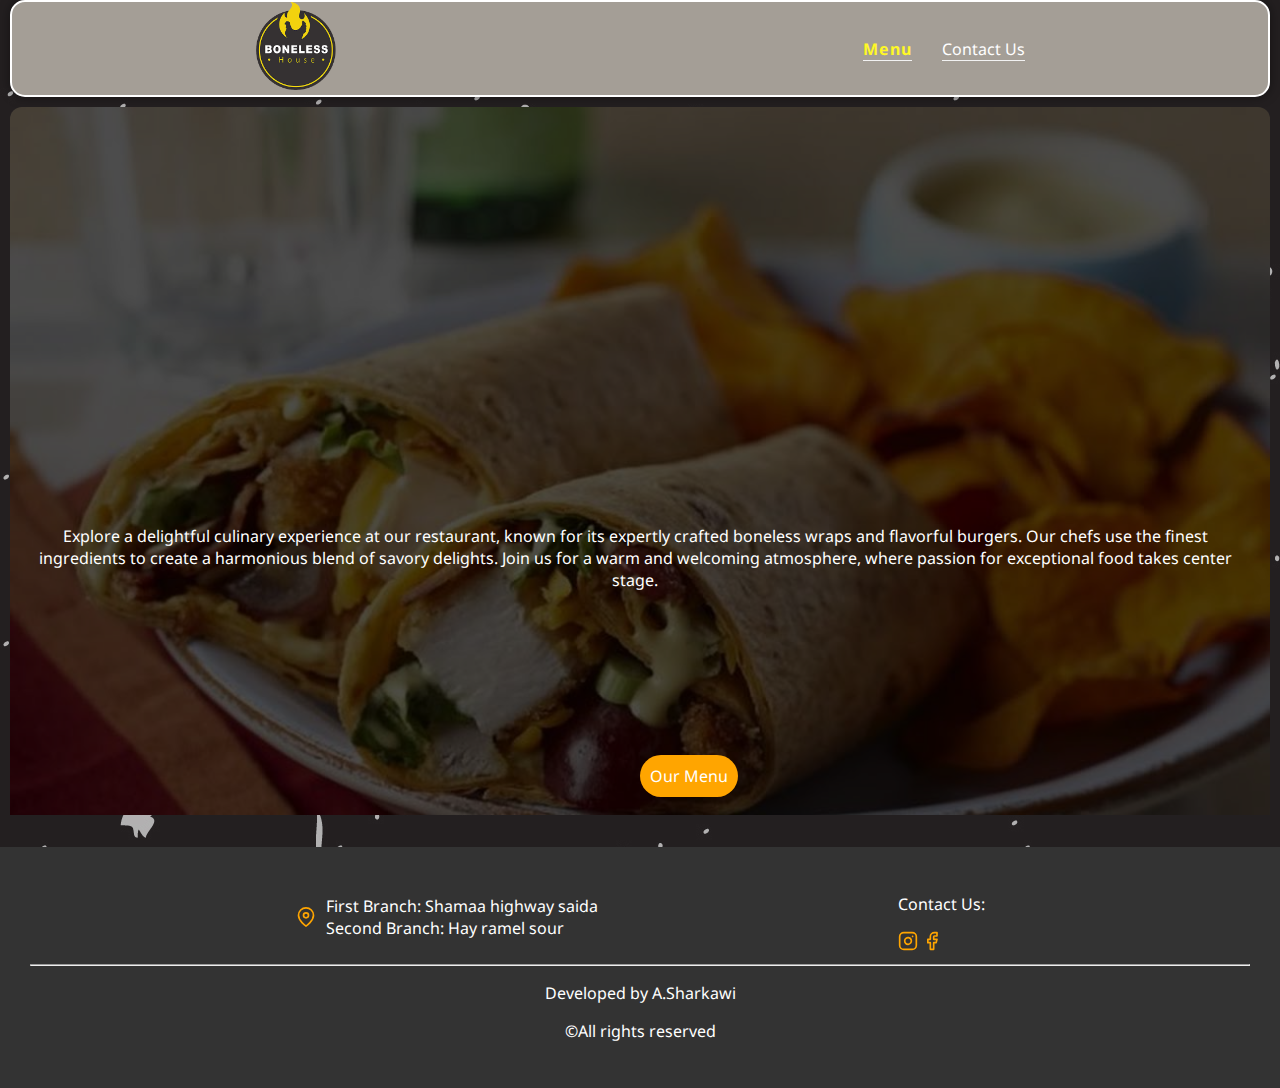
<file: index.html>
<!DOCTYPE html>
<html lang="en">
<head>
    <meta charset="UTF-8">
    <meta name="viewport" content="width=device-width, initial-scale=1.0">
    <title>BonelessHouse</title>
    <link rel="icon" href="images/bonlesslogo.png" type="image/x-icon">
    <link rel="stylesheet" href="style.css">
    <link rel="stylesheet" href="mediaquery.css">
</head>
<body>
    <div class="shark_header_container">
        <div class="shark_boneless__logo">
            <img src="images/bonlesslogo.png" alt="">
        </div>
        <div class="shark_header_nav">
            <ul>
                <li><a href="menu.html" style="color: #fff827;">Menu</a></li>
                <li><a href="contact.html">Contact Us</a></li>
            </ul>
        </div>
    </div>
    <div class="slider">
        <figure>
            <img src="images/slider/wrap.jpg" alt="">
            <img src="images/slider/wrap.jpg" alt="">
            <img src="images/slider/wrap.jpg" alt="">
            <img src="images/slider/wrap.jpg" alt="">
            <img src="images/slider/wrap.jpg" alt="">
        </figure>
        <p>Explore a delightful culinary experience at our restaurant, known for its expertly crafted boneless wraps and flavorful burgers. Our chefs use the finest ingredients to create a harmonious blend of savory delights.  Join us for a warm and welcoming atmosphere, where passion for exceptional food takes center stage.</p>
        <a href="menu.html">Our Menu</a>
    </div>
    <div class="shark_footer">

    </div>
    <footer>
        <div class="shark_content">
            <div class="shark_location">
                <img src="images/icons/map_icon.svg" alt="">
                <p>
                    First Branch: Shamaa highway saida <br>
                    Second Branch: Hay ramel sour
                </p>
            </div>
            <div class="shark_contact_us">
                <p>Contact Us:</p>
                <div class="shark_social">
                    <a href="#"><img src="images/icons/instagram.svg" alt=""></a>
                    <a href="#"><img src="images/icons/facebook.svg" alt=""></a>
                </div>
            </div>
        </div>
        <hr>
        <div class="shark_copyr">
            <p>Developed by A.Sharkawi</p>
            <p>&copy;All rights reserved</p>
        </div>
    </footer>
</body>
</html>
</file>
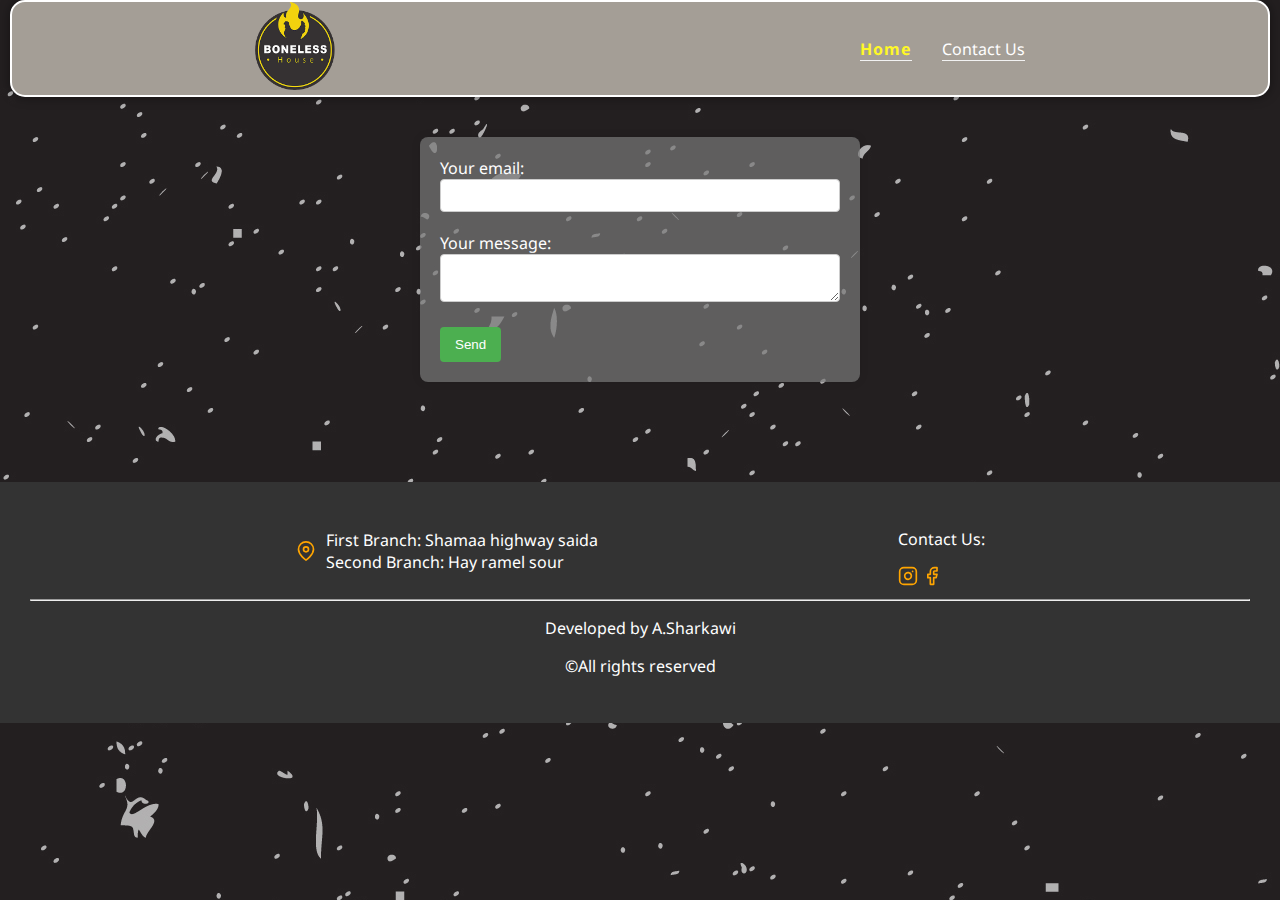
<file: contact.html>
<!DOCTYPE html>
<html lang="en">
<head>
    <meta charset="UTF-8">
    <meta name="viewport" content="width=device-width, initial-scale=1.0">
    <title>Contact Us</title>
    <link rel="icon" href="images/bonlesslogo.png" type="image/x-icon">
    <link rel="stylesheet" href="style.css">
    <link rel="stylesheet" href="mediaquery.css">
</head>
<body>
    <div class="shark_header_container">
        <div class="shark_boneless__logo">
            <img src="images/bonlesslogo.png" alt="">
        </div>
        <div class="shark_header_nav">
            <ul>
                <li><a href="index.html" style="color: #fff827;">Home</a></li>
                <li><a href="#">Contact Us</a></li>
            </ul>
        </div>
    </div>
    <div class="shark_contact_form">
        <form action="https://formspree.io/f/xayrnvdy" method="POST">
            <label>
              Your email:
              <input type="email" name="email">
            </label>
            <label>
              Your message:
              <textarea name="message"></textarea>
            </label>
            <button type="submit">Send</button>
            </form>
    </div>

    <footer>
        <div class="shark_content">
            <div class="shark_location">
                <img src="images/icons/map_icon.svg" alt="">
                <p>
                    First Branch: Shamaa highway saida <br>
                    Second Branch: Hay ramel sour
                </p>
            </div>
            <div class="shark_contact_us">
                <p>Contact Us:</p>
                <div class="shark_social">
                    <a href="#"><img src="images/icons/instagram.svg" alt=""></a>
                    <a href="#"><img src="images/icons/facebook.svg" alt=""></a>
                </div>
            </div>
        </div>
        <hr>
        <div class="shark_copyr">
            <p>Developed by A.Sharkawi</p>
            <p>&copy;All rights reserved</p>
        </div>
    </footer>

</body>
</html>
</file>
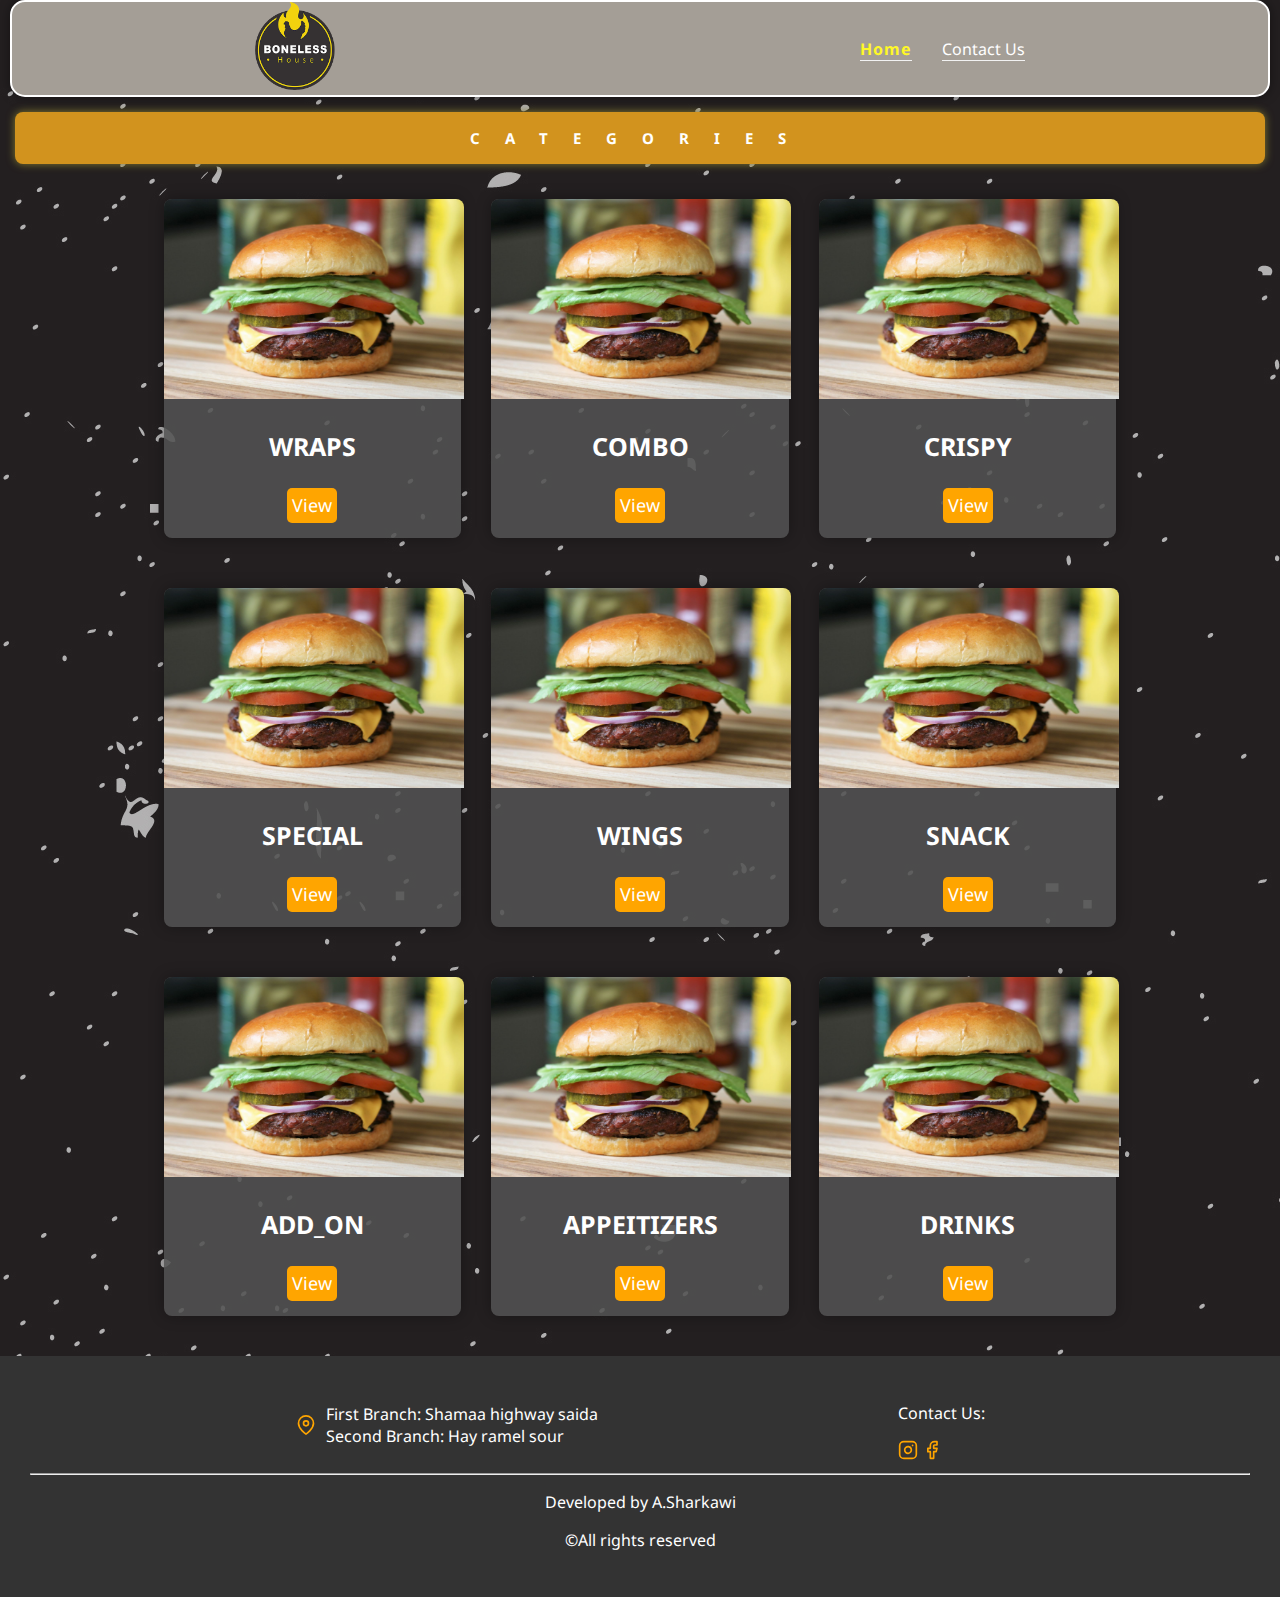
<file: menu.html>
<!DOCTYPE html>
<html lang="en">
<head>
    <meta charset="UTF-8">
    <meta name="viewport" content="width=device-width, initial-scale=1.0">
    <title>Menu</title>
    <link rel="icon" href="images/bonlesslogo.png" type="image/x-icon">
    <link rel="stylesheet" href="style.css">
    <link rel="stylesheet" href="mediaquery.css">
</head>
<body>
    <div class="shark_header_container">
        <div class="shark_boneless__logo">
            <img src="images/bonlesslogo.png" alt="">
        </div>
        <div class="shark_header_nav">
            <ul>
                <li><a href="index.html" style="color: #fff827;">Home</a></li>
                <li><a href="contact.html">Contact Us</a></li>
            </ul>
        </div>
    </div>
    <div class="shark_menu_main">
        <div class="shark_burger_p">
            <p>CATEGORIES</p>
        </div>
        <div class="shark_burger">
            <div class="shark_menu_items">
                <img src="images/food_images/burger.jpg" alt="">
                <p class="shark_p__1">WRAPS</p>
                <div class="shark_order">
                    <a href="categories/wraps.html">View</a>
                </div>
            </div>
            <div class="shark_menu_items">
                <img src="images/food_images/burger.jpg" alt="">
                <p class="shark_p__1">COMBO</p>
                <div class="shark_order">
                    <a href="categories/combo.html">View</a>
                </div>
            </div>
            <div class="shark_menu_items">
                <img src="images/food_images/burger.jpg" alt="">
                <p class="shark_p__1">CRISPY</p>
                <div class="shark_order">
                    <a href="categories/crispy.html">View</a>
                </div>
            </div>
            <div class="shark_menu_items">
                <img src="images/food_images/burger.jpg" alt="">
                <p class="shark_p__1">SPECIAL</p>
                <div class="shark_order">
                    <a href="categories/special.html">View</a>
                </div>
            </div>
            <div class="shark_menu_items">
                <img src="images/food_images/burger.jpg" alt="">
                <p class="shark_p__1">WINGS</p>
                <div class="shark_order">
                    <a href="categories/wings.html">View</a>
                </div>
            </div>
            <div class="shark_menu_items">
                <img src="images/food_images/burger.jpg" alt="">
                <p class="shark_p__1">SNACK</p>
                <div class="shark_order">
                    <a href="categories/snack.html">View</a>
                </div>
            </div>
            <div class="shark_menu_items">
                <img src="images/food_images/burger.jpg" alt="">
                <p class="shark_p__1">ADD_ON</p>
                <div class="shark_order">
                    <a href="categories/addon.html">View</a>
                </div>
            </div>
            <div class="shark_menu_items">
                <img src="images/food_images/burger.jpg" alt="">
                <p class="shark_p__1">APPEITIZERS</p>
                <div class="shark_order">
                    <a href="categories/appetizers.html">View</a>
                </div>
            </div>
            <div class="shark_menu_items">
                <img src="images/food_images/burger.jpg" alt="">
                <p class="shark_p__1">DRINKS</p>
                <div class="shark_order">
                    <a href="categories/drinks.html">View</a>
                </div>
            </div>
        </div>
    </div>

    <footer>
        <div class="shark_content">
            <div class="shark_location">
                <img src="images/icons/map_icon.svg" alt="">
                <p>
                    First Branch: Shamaa highway saida <br>
                    Second Branch: Hay ramel sour
                </p>
            </div>
            <div class="shark_contact_us">
                <p>Contact Us:</p>
                <div class="shark_social">
                    <a href="#"><img src="images/icons/instagram.svg" alt=""></a>
                    <a href="#"><img src="images/icons/facebook.svg" alt=""></a>
                </div>
            </div>
        </div>
        <hr>
        <div class="shark_copyr">
            <p>Developed by A.Sharkawi</p>
            <p>&copy;All rights reserved</p>
        </div>
    </footer>
</body>
</html>
</file>
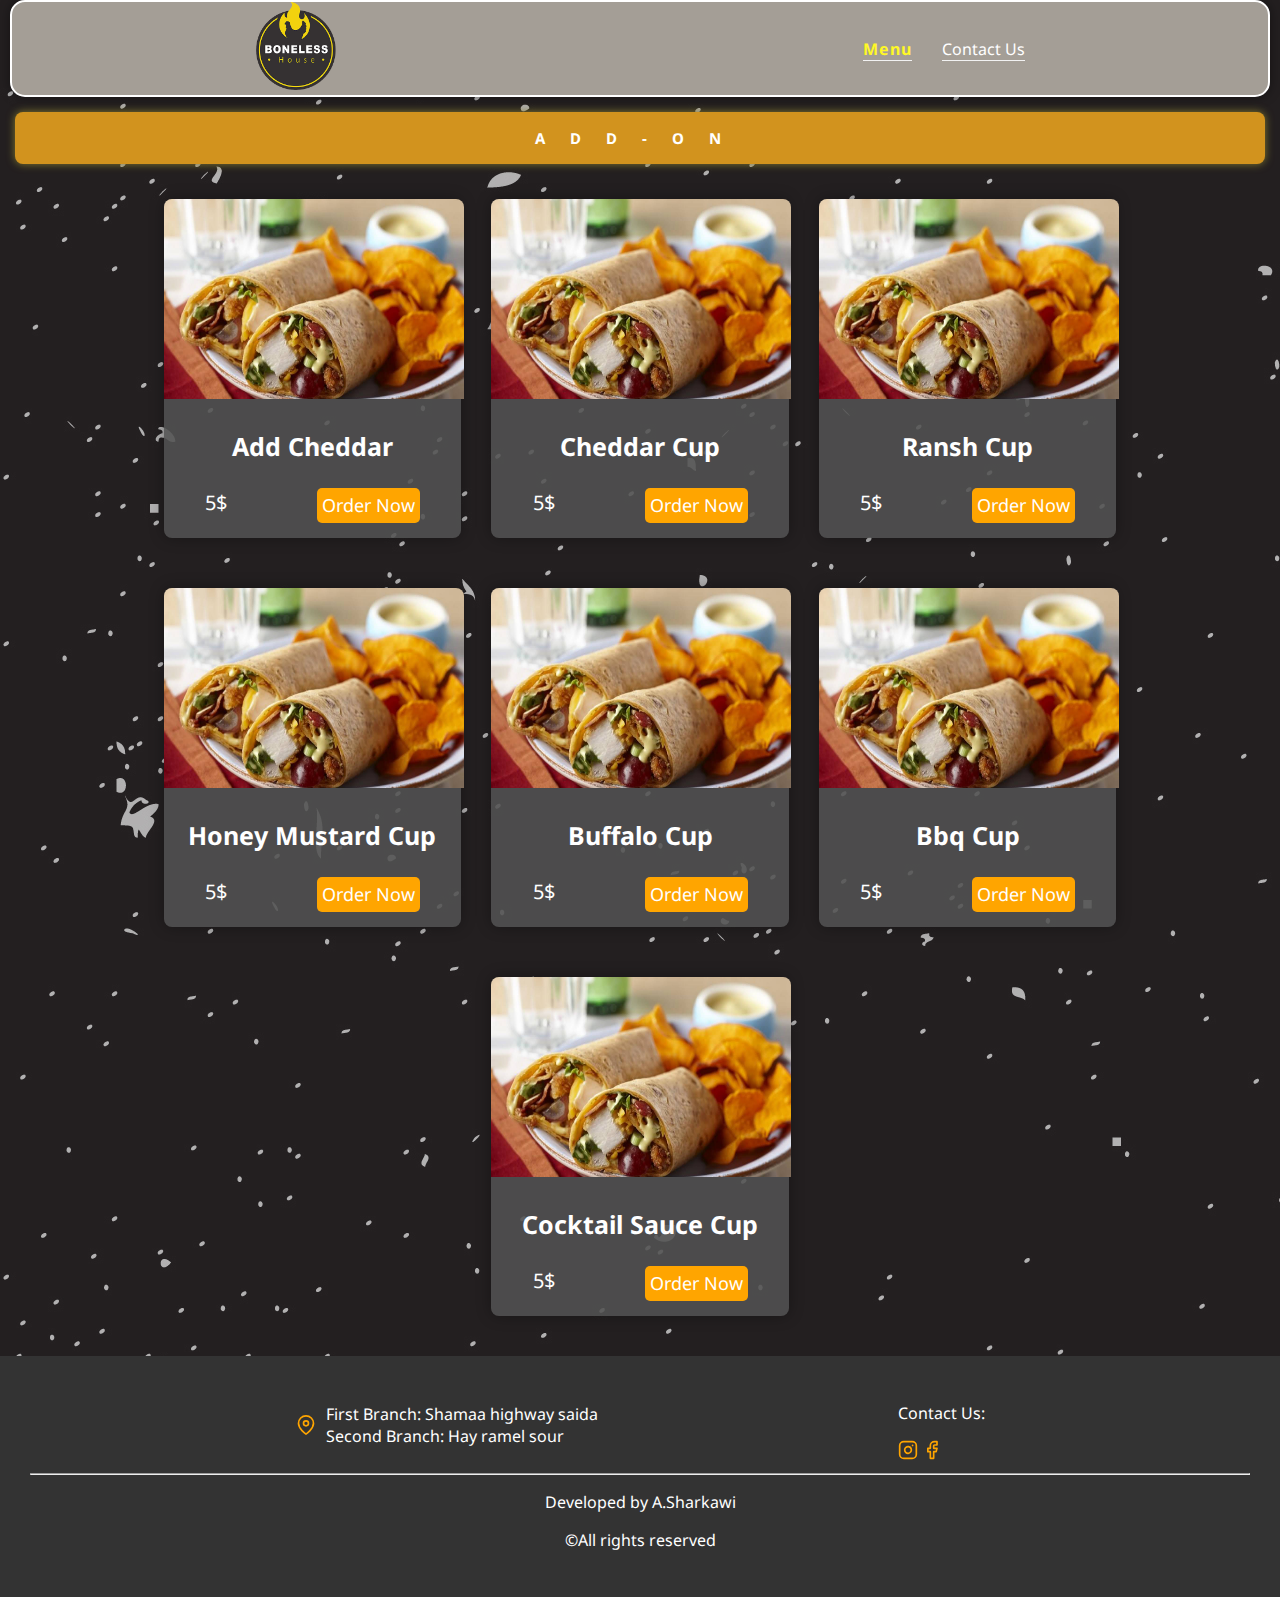
<file: categories/addon.html>
<!DOCTYPE html>
<html lang="en">
<head>
    <meta charset="UTF-8">
    <meta name="viewport" content="width=device-width, initial-scale=1.0">
    <title>Menu</title>
    <link rel="icon" href="../images/bonlesslogo.png" type="image/x-icon">
    <link rel="stylesheet" href="../style.css">
    <link rel="stylesheet" href="../mediaquery.css">
</head>
<body>
    <div class="shark_header_container">
        <div class="shark_boneless__logo">
            <img src="../images/bonlesslogo.png" alt="">
        </div>
        <div class="shark_header_nav">
            <ul>
                <li><a href="../menu.html" style="color: #fff827;">Menu</a></li>
                <li><a href="../contact.html">Contact Us</a></li>
            </ul>
        </div>
    </div>
    <div class="shark_menu_main">
        <div class="shark_burger_p">
            <p>ADD-ON</p>
        </div>
        <div class="shark_burger">
            <div class="shark_menu_items">
                <img src="../images/food_images/wrap.jpg" alt="">
                <p class="shark_p__1">Add Cheddar</p>
                <div class="shark_order">
                    <p class="shark_p__2">5$</p>
                    <a href="#">Order Now</a>
                </div>
            </div>
            <div class="shark_menu_items">
                <img src="../images/food_images/wrap.jpg" alt="">
                <p class="shark_p__1">Cheddar Cup</p>
                <div class="shark_order">
                    <p class="shark_p__2">5$</p>
                    <a href="#">Order Now</a>
                </div>
            </div>
            <div class="shark_menu_items">
                <img src="../images/food_images/wrap.jpg" alt="">
                <p class="shark_p__1">Ransh Cup</p>
                <div class="shark_order">
                    <p class="shark_p__2">5$</p>
                    <a href="#">Order Now</a>
                </div>
            </div>
            <div class="shark_menu_items">
                <img src="../images/food_images/wrap.jpg" alt="">
                <p class="shark_p__1">Honey Mustard Cup</p>
                <div class="shark_order">
                    <p class="shark_p__2">5$</p>
                    <a href="#">Order Now</a>
                </div>
            </div>
            <div class="shark_menu_items">
                <img src="../images/food_images/wrap.jpg" alt="">
                <p class="shark_p__1">Buffalo Cup</p>
                <div class="shark_order">
                    <p class="shark_p__2">5$</p>
                    <a href="#">Order Now</a>
                </div>
            </div>
            <div class="shark_menu_items">
                <img src="../images/food_images/wrap.jpg" alt="">
                <p class="shark_p__1">Bbq Cup</p>
                <div class="shark_order">
                    <p class="shark_p__2">5$</p>
                    <a href="#">Order Now</a>
                </div>
            </div>
            <div class="shark_menu_items">
                <img src="../images/food_images/wrap.jpg" alt="">
                <p class="shark_p__1">Cocktail Sauce Cup</p>
                <div class="shark_order">
                    <p class="shark_p__2">5$</p>
                    <a href="#">Order Now</a>
                </div>
            </div>
        </div>
    </div>

    <footer>
        <div class="shark_content">
            <div class="shark_location">
                <img src="../images/icons/map_icon.svg" alt="">
                <p>
                    First Branch: Shamaa highway saida <br>
                    Second Branch: Hay ramel sour
                </p>
            </div>
            <div class="shark_contact_us">
                <p>Contact Us:</p>
                <div class="shark_social">
                    <a href="#"><img src="../images/icons/instagram.svg" alt=""></a>
                    <a href="#"><img src="../images/icons/facebook.svg" alt=""></a>
                </div>
            </div>
        </div>
        <hr>
        <div class="shark_copyr">
            <p>Developed by A.Sharkawi</p>
            <p>&copy;All rights reserved</p>
        </div>
    </footer>
</body>
</html>
</file>
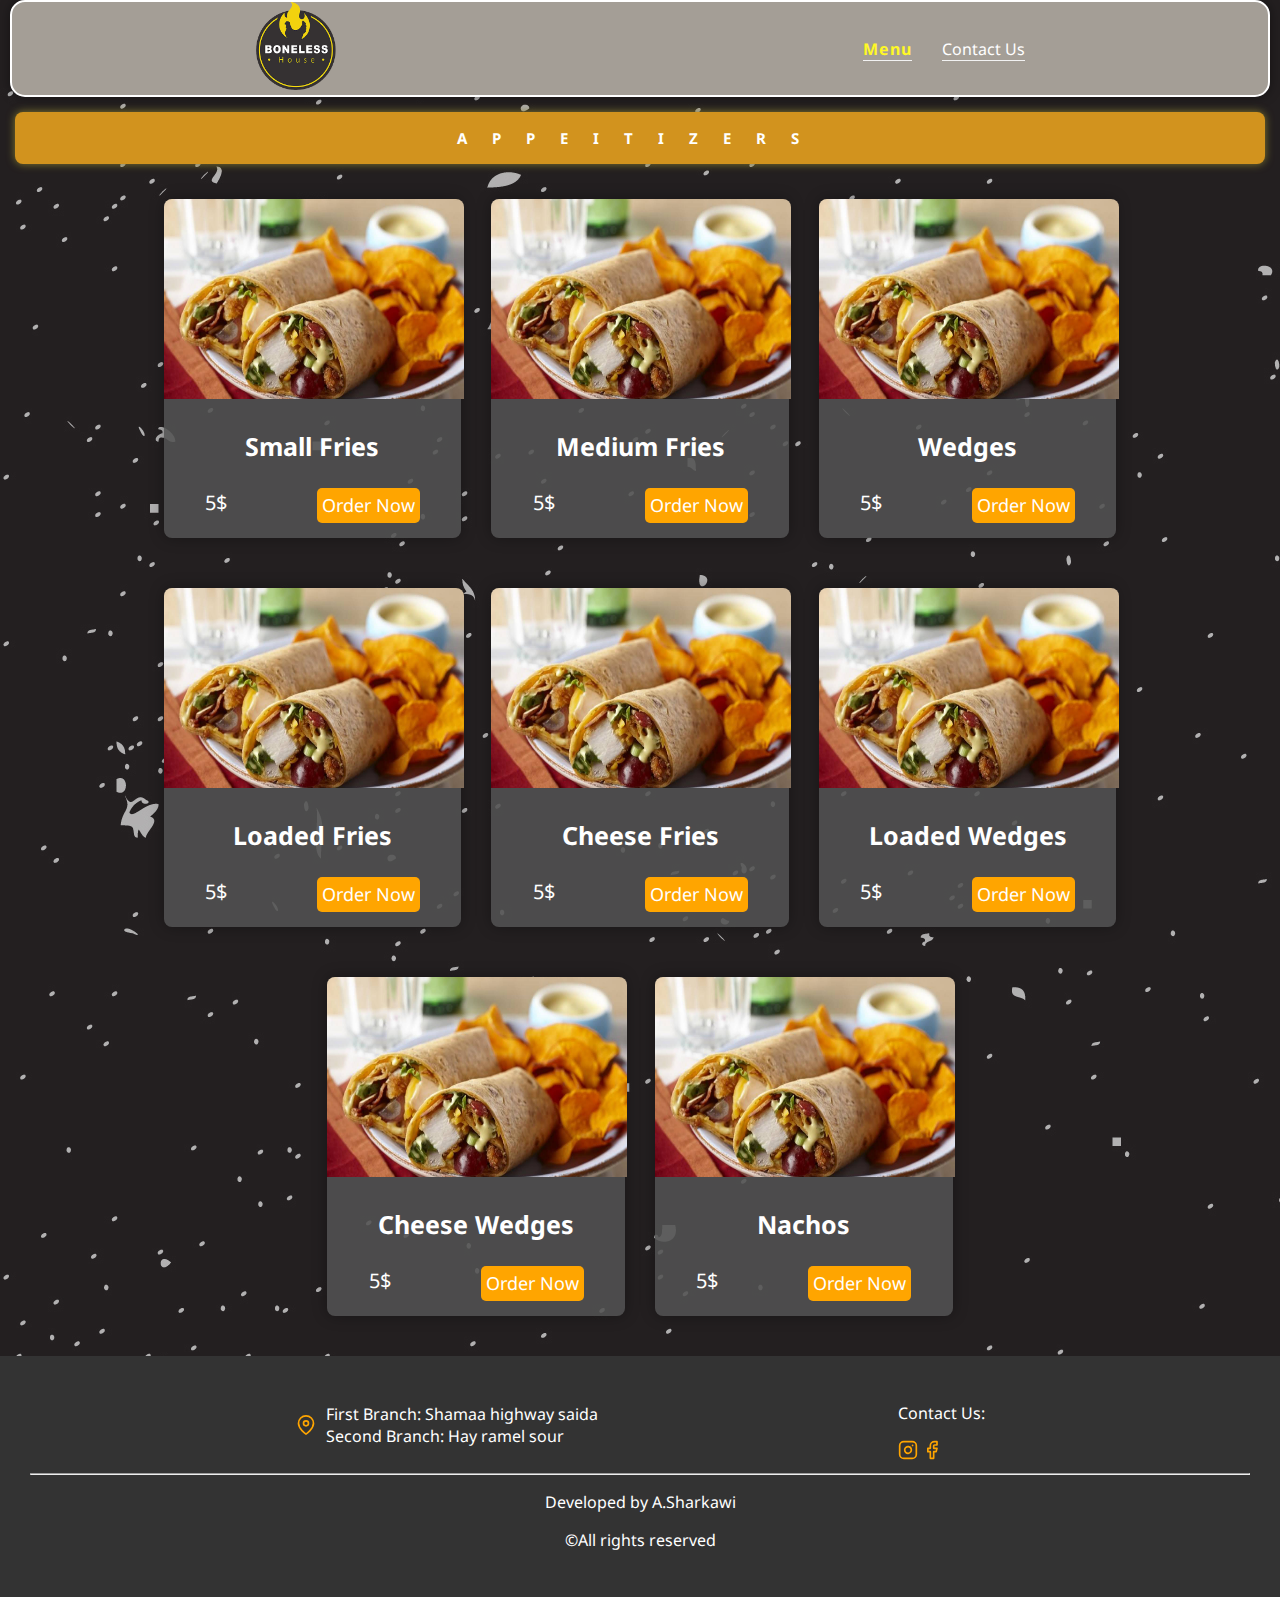
<file: categories/appetizers.html>
<!DOCTYPE html>
<html lang="en">
<head>
    <meta charset="UTF-8">
    <meta name="viewport" content="width=device-width, initial-scale=1.0">
    <title>Menu</title>
    <link rel="icon" href="../images/bonlesslogo.png" type="image/x-icon">
    <link rel="stylesheet" href="../style.css">
    <link rel="stylesheet" href="../mediaquery.css">
</head>
<body>
    <div class="shark_header_container">
        <div class="shark_boneless__logo">
            <img src="../images/bonlesslogo.png" alt="">
        </div>
        <div class="shark_header_nav">
            <ul>
                <li><a href="../menu.html" style="color: #fff827;">Menu</a></li>
                <li><a href="../contact.html">Contact Us</a></li>
            </ul>
        </div>
    </div>
    <div class="shark_menu_main">
        <div class="shark_burger_p">
            <p>APPEITIZERS</p>
        </div>
        <div class="shark_burger">
            <div class="shark_menu_items">
                <img src="../images/food_images/wrap.jpg" alt="">
                <p class="shark_p__1">Small Fries</p>
                <div class="shark_order">
                    <p class="shark_p__2">5$</p>
                    <a href="#">Order Now</a>
                </div>
            </div>
            <div class="shark_menu_items">
                <img src="../images/food_images/wrap.jpg" alt="">
                <p class="shark_p__1">Medium Fries</p>
                <div class="shark_order">
                    <p class="shark_p__2">5$</p>
                    <a href="#">Order Now</a>
                </div>
            </div>
            <div class="shark_menu_items">
                <img src="../images/food_images/wrap.jpg" alt="">
                <p class="shark_p__1">Wedges</p>
                <div class="shark_order">
                    <p class="shark_p__2">5$</p>
                    <a href="#">Order Now</a>
                </div>
            </div>
            <div class="shark_menu_items">
                <img src="../images/food_images/wrap.jpg" alt="">
                <p class="shark_p__1">Loaded Fries</p>
                <div class="shark_order">
                    <p class="shark_p__2">5$</p>
                    <a href="#">Order Now</a>
                </div>
            </div>
            <div class="shark_menu_items">
                <img src="../images/food_images/wrap.jpg" alt="">
                <p class="shark_p__1">Cheese Fries</p>
                <div class="shark_order">
                    <p class="shark_p__2">5$</p>
                    <a href="#">Order Now</a>
                </div>
            </div>
            <div class="shark_menu_items">
                <img src="../images/food_images/wrap.jpg" alt="">
                <p class="shark_p__1">Loaded Wedges</p>
                <div class="shark_order">
                    <p class="shark_p__2">5$</p>
                    <a href="#">Order Now</a>
                </div>
            </div>
            <div class="shark_menu_items">
                <img src="../images/food_images/wrap.jpg" alt="">
                <p class="shark_p__1">Cheese Wedges</p>
                <div class="shark_order">
                    <p class="shark_p__2">5$</p>
                    <a href="#">Order Now</a>
                </div>
            </div>
            <div class="shark_menu_items">
                <img src="../images/food_images/wrap.jpg" alt="">
                <p class="shark_p__1">Nachos</p>
                <div class="shark_order">
                    <p class="shark_p__2">5$</p>
                    <a href="#">Order Now</a>
                </div>
            </div>
        </div>
    </div>

    <footer>
        <div class="shark_content">
            <div class="shark_location">
                <img src="../images/icons/map_icon.svg" alt="">
                <p>
                    First Branch: Shamaa highway saida <br>
                    Second Branch: Hay ramel sour
                </p>
            </div>
            <div class="shark_contact_us">
                <p>Contact Us:</p>
                <div class="shark_social">
                    <a href="#"><img src="../images/icons/instagram.svg" alt=""></a>
                    <a href="#"><img src="../images/icons/facebook.svg" alt=""></a>
                </div>
            </div>
        </div>
        <hr>
        <div class="shark_copyr">
            <p>Developed by A.Sharkawi</p>
            <p>&copy;All rights reserved</p>
        </div>
    </footer>
</body>
</html>
</file>
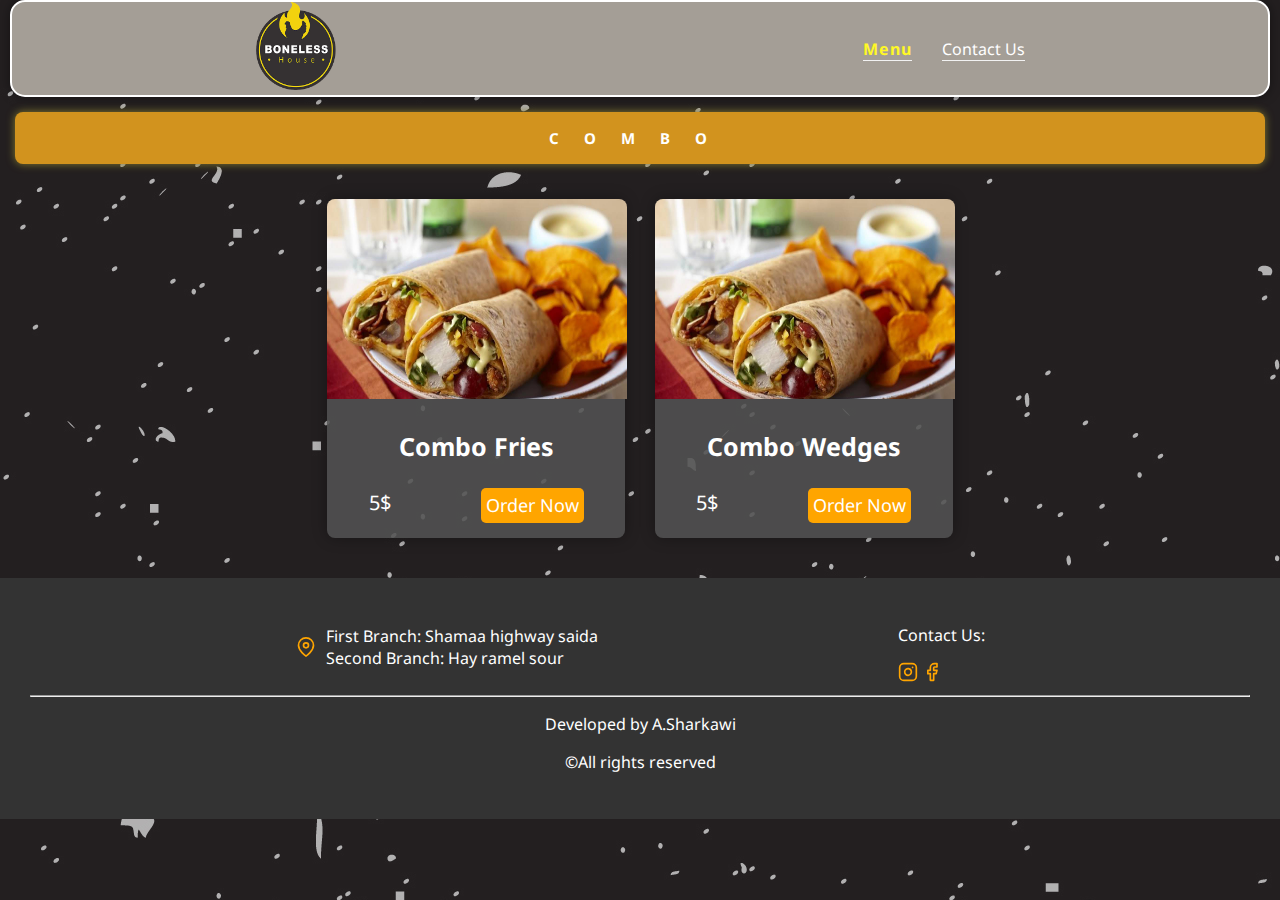
<file: categories/combo.html>
<!DOCTYPE html>
<html lang="en">
<head>
    <meta charset="UTF-8">
    <meta name="viewport" content="width=device-width, initial-scale=1.0">
    <title>Menu</title>
    <link rel="icon" href="../images/bonlesslogo.png" type="image/x-icon">
    <link rel="stylesheet" href="../style.css">
    <link rel="stylesheet" href="../mediaquery.css">
</head>
<body>
    <div class="shark_header_container">
        <div class="shark_boneless__logo">
            <img src="../images/bonlesslogo.png" alt="">
        </div>
        <div class="shark_header_nav">
            <ul>
                <li><a href="../menu.html" style="color: #fff827;">Menu</a></li>
                <li><a href="../contact.html">Contact Us</a></li>
            </ul>
        </div>
    </div>
    <div class="shark_menu_main">
        <div class="shark_burger_p">
            <p>COMBO</p>
        </div>
        <div class="shark_burger">
            <div class="shark_menu_items">
                <img src="../images/food_images/wrap.jpg" alt="">
                <p class="shark_p__1">Combo Fries</p>
                <div class="shark_order">
                    <p class="shark_p__2">5$</p>
                    <a href="#">Order Now</a>
                </div>
            </div>
            <div class="shark_menu_items">
                <img src="../images/food_images/wrap.jpg" alt="">
                <p class="shark_p__1">Combo Wedges</p>
                <div class="shark_order">
                    <p class="shark_p__2">5$</p>
                    <a href="#">Order Now</a>
                </div>
            </div>
        </div>
    </div>

    <footer>
        <div class="shark_content">
            <div class="shark_location">
                <img src="../images/icons/map_icon.svg" alt="">
                <p>
                    First Branch: Shamaa highway saida <br>
                    Second Branch: Hay ramel sour
                </p>
            </div>
            <div class="shark_contact_us">
                <p>Contact Us:</p>
                <div class="shark_social">
                    <a href="#"><img src="../images/icons/instagram.svg" alt=""></a>
                    <a href="#"><img src="../images/icons/facebook.svg" alt=""></a>
                </div>
            </div>
        </div>
        <hr>
        <div class="shark_copyr">
            <p>Developed by A.Sharkawi</p>
            <p>&copy;All rights reserved</p>
        </div>
    </footer>
</body>
</html>
</file>
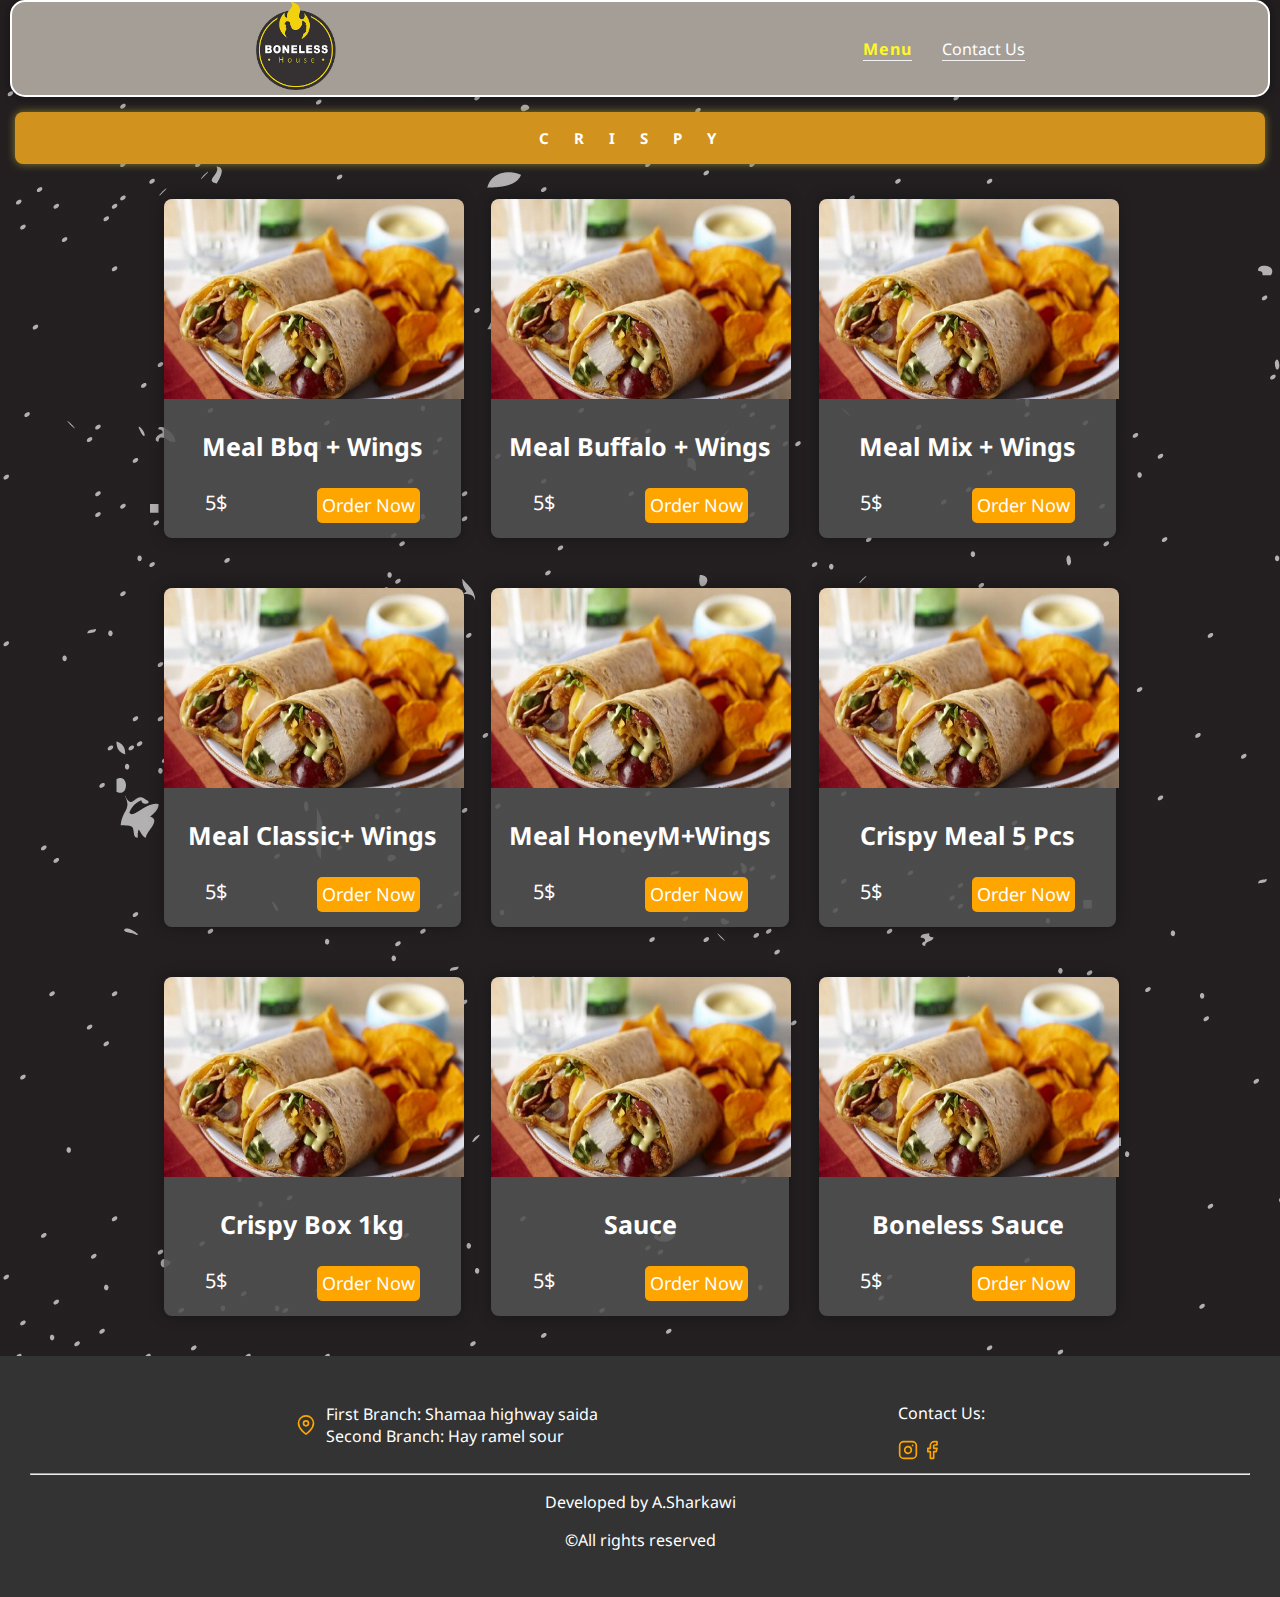
<file: categories/crispy.html>
<!DOCTYPE html>
<html lang="en">
<head>
    <meta charset="UTF-8">
    <meta name="viewport" content="width=device-width, initial-scale=1.0">
    <title>Menu</title>
    <link rel="icon" href="../images/bonlesslogo.png" type="image/x-icon">
    <link rel="stylesheet" href="../style.css">
    <link rel="stylesheet" href="../mediaquery.css">
</head>
<body>
    <div class="shark_header_container">
        <div class="shark_boneless__logo">
            <img src="../images/bonlesslogo.png" alt="">
        </div>
        <div class="shark_header_nav">
            <ul>
                <li><a href="../menu.html" style="color: #fff827;">Menu</a></li>
                <li><a href="../contact.html">Contact Us</a></li>
            </ul>
        </div>
    </div>
    <div class="shark_menu_main">
        <div class="shark_burger_p">
            <p>CRISPY</p>
        </div>
        <div class="shark_burger">
            <div class="shark_menu_items">
                <img src="../images/food_images/wrap.jpg" alt="">
                <p class="shark_p__1">Meal Bbq + Wings</p>
                <div class="shark_order">
                    <p class="shark_p__2">5$</p>
                    <a href="#">Order Now</a>
                </div>
            </div>
            <div class="shark_menu_items">
                <img src="../images/food_images/wrap.jpg" alt="">
                <p class="shark_p__1">Meal Buffalo + Wings</p>
                <div class="shark_order">
                    <p class="shark_p__2">5$</p>
                    <a href="#">Order Now</a>
                </div>
            </div>
            <div class="shark_menu_items">
                <img src="../images/food_images/wrap.jpg" alt="">
                <p class="shark_p__1">Meal Mix + Wings</p>
                <div class="shark_order">
                    <p class="shark_p__2">5$</p>
                    <a href="#">Order Now</a>
                </div>
            </div>
            <div class="shark_menu_items">
                <img src="../images/food_images/wrap.jpg" alt="">
                <p class="shark_p__1">Meal Classic+ Wings</p>
                <div class="shark_order">
                    <p class="shark_p__2">5$</p>
                    <a href="#">Order Now</a>
                </div>
            </div>
            <div class="shark_menu_items">
                <img src="../images/food_images/wrap.jpg" alt="">
                <p class="shark_p__1">Meal HoneyM+Wings</p>
                <div class="shark_order">
                    <p class="shark_p__2">5$</p>
                    <a href="#">Order Now</a>
                </div>
            </div>
            <div class="shark_menu_items">
                <img src="../images/food_images/wrap.jpg" alt="">
                <p class="shark_p__1">Crispy Meal 5 Pcs</p>
                <div class="shark_order">
                    <p class="shark_p__2">5$</p>
                    <a href="#">Order Now</a>
                </div>
            </div>
            <div class="shark_menu_items">
                <img src="../images/food_images/wrap.jpg" alt="">
                <p class="shark_p__1">Crispy Box 1kg</p>
                <div class="shark_order">
                    <p class="shark_p__2">5$</p>
                    <a href="#">Order Now</a>
                </div>
            </div>
            <div class="shark_menu_items">
                <img src="../images/food_images/wrap.jpg" alt="">
                <p class="shark_p__1">Sauce</p>
                <div class="shark_order">
                    <p class="shark_p__2">5$</p>
                    <a href="#">Order Now</a>
                </div>
            </div>
            <div class="shark_menu_items">
                <img src="../images/food_images/wrap.jpg" alt="">
                <p class="shark_p__1">Boneless Sauce</p>
                <div class="shark_order">
                    <p class="shark_p__2">5$</p>
                    <a href="#">Order Now</a>
                </div>
            </div>
        </div>
    </div>

    <footer>
        <div class="shark_content">
            <div class="shark_location">
                <img src="../images/icons/map_icon.svg" alt="">
                <p>
                    First Branch: Shamaa highway saida <br>
                    Second Branch: Hay ramel sour
                </p>
            </div>
            <div class="shark_contact_us">
                <p>Contact Us:</p>
                <div class="shark_social">
                    <a href="#"><img src="../images/icons/instagram.svg" alt=""></a>
                    <a href="#"><img src="../images/icons/facebook.svg" alt=""></a>
                </div>
            </div>
        </div>
        <hr>
        <div class="shark_copyr">
            <p>Developed by A.Sharkawi</p>
            <p>&copy;All rights reserved</p>
        </div>
    </footer>
</body>
</html>
</file>
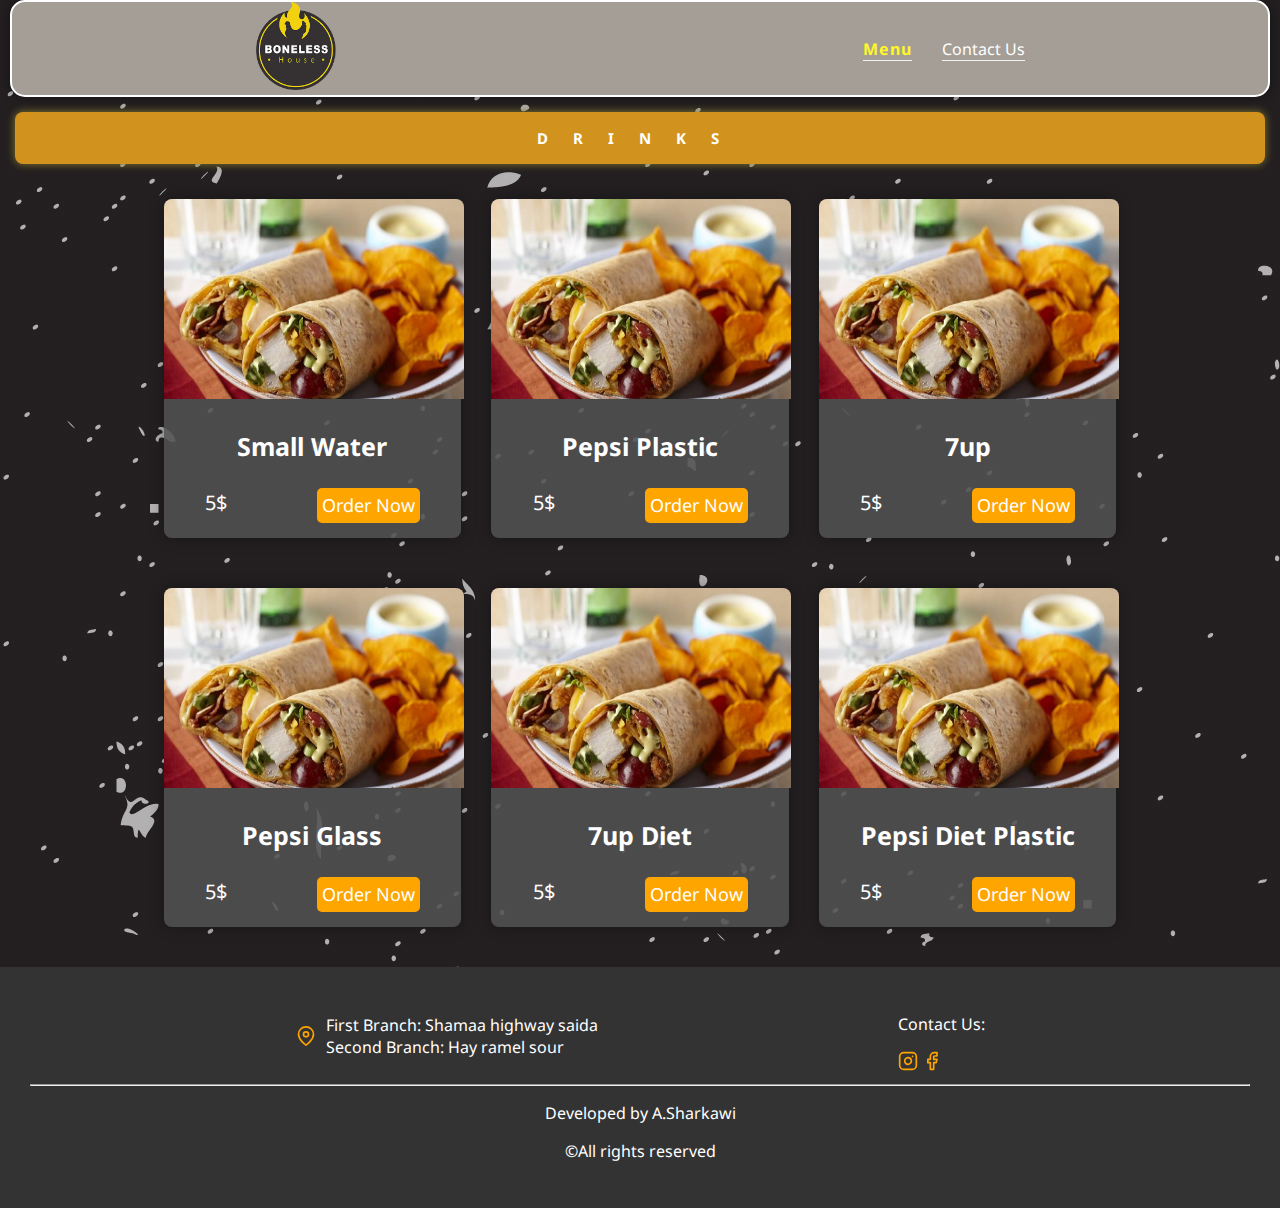
<file: categories/drinks.html>
<!DOCTYPE html>
<html lang="en">
<head>
    <meta charset="UTF-8">
    <meta name="viewport" content="width=device-width, initial-scale=1.0">
    <title>Menu</title>
    <link rel="icon" href="../images/bonlesslogo.png" type="image/x-icon">
    <link rel="stylesheet" href="../style.css">
    <link rel="stylesheet" href="../mediaquery.css">
</head>
<body>
    <div class="shark_header_container">
        <div class="shark_boneless__logo">
            <img src="../images/bonlesslogo.png" alt="">
        </div>
        <div class="shark_header_nav">
            <ul>
                <li><a href="../menu.html" style="color: #fff827;">Menu</a></li>
                <li><a href="../contact.html">Contact Us</a></li>
            </ul>
        </div>
    </div>
    <div class="shark_menu_main">
        <div class="shark_burger_p">
            <p>DRINKS</p>
        </div>
        <div class="shark_burger">
            <div class="shark_menu_items">
                <img src="../images/food_images/wrap.jpg" alt="">
                <p class="shark_p__1">Small Water</p>
                <div class="shark_order">
                    <p class="shark_p__2">5$</p>
                    <a href="#">Order Now</a>
                </div>
            </div>
            <div class="shark_menu_items">
                <img src="../images/food_images/wrap.jpg" alt="">
                <p class="shark_p__1">Pepsi Plastic</p>
                <div class="shark_order">
                    <p class="shark_p__2">5$</p>
                    <a href="#">Order Now</a>
                </div>
            </div>
            <div class="shark_menu_items">
                <img src="../images/food_images/wrap.jpg" alt="">
                <p class="shark_p__1">7up</p>
                <div class="shark_order">
                    <p class="shark_p__2">5$</p>
                    <a href="#">Order Now</a>
                </div>
            </div>
            <div class="shark_menu_items">
                <img src="../images/food_images/wrap.jpg" alt="">
                <p class="shark_p__1">Pepsi Glass</p>
                <div class="shark_order">
                    <p class="shark_p__2">5$</p>
                    <a href="#">Order Now</a>
                </div>
            </div>
            <div class="shark_menu_items">
                <img src="../images/food_images/wrap.jpg" alt="">
                <p class="shark_p__1">7up Diet</p>
                <div class="shark_order">
                    <p class="shark_p__2">5$</p>
                    <a href="#">Order Now</a>
                </div>
            </div>
            <div class="shark_menu_items">
                <img src="../images/food_images/wrap.jpg" alt="">
                <p class="shark_p__1">Pepsi Diet Plastic</p>
                <div class="shark_order">
                    <p class="shark_p__2">5$</p>
                    <a href="#">Order Now</a>
                </div>
            </div>
        </div>
    </div>

    <footer>
        <div class="shark_content">
            <div class="shark_location">
                <img src="../images/icons/map_icon.svg" alt="">
                <p>
                    First Branch: Shamaa highway saida <br>
                    Second Branch: Hay ramel sour
                </p>
            </div>
            <div class="shark_contact_us">
                <p>Contact Us:</p>
                <div class="shark_social">
                    <a href="#"><img src="../images/icons/instagram.svg" alt=""></a>
                    <a href="#"><img src="../images/icons/facebook.svg" alt=""></a>
                </div>
            </div>
        </div>
        <hr>
        <div class="shark_copyr">
            <p>Developed by A.Sharkawi</p>
            <p>&copy;All rights reserved</p>
        </div>
    </footer>
</body>
</html>
</file>
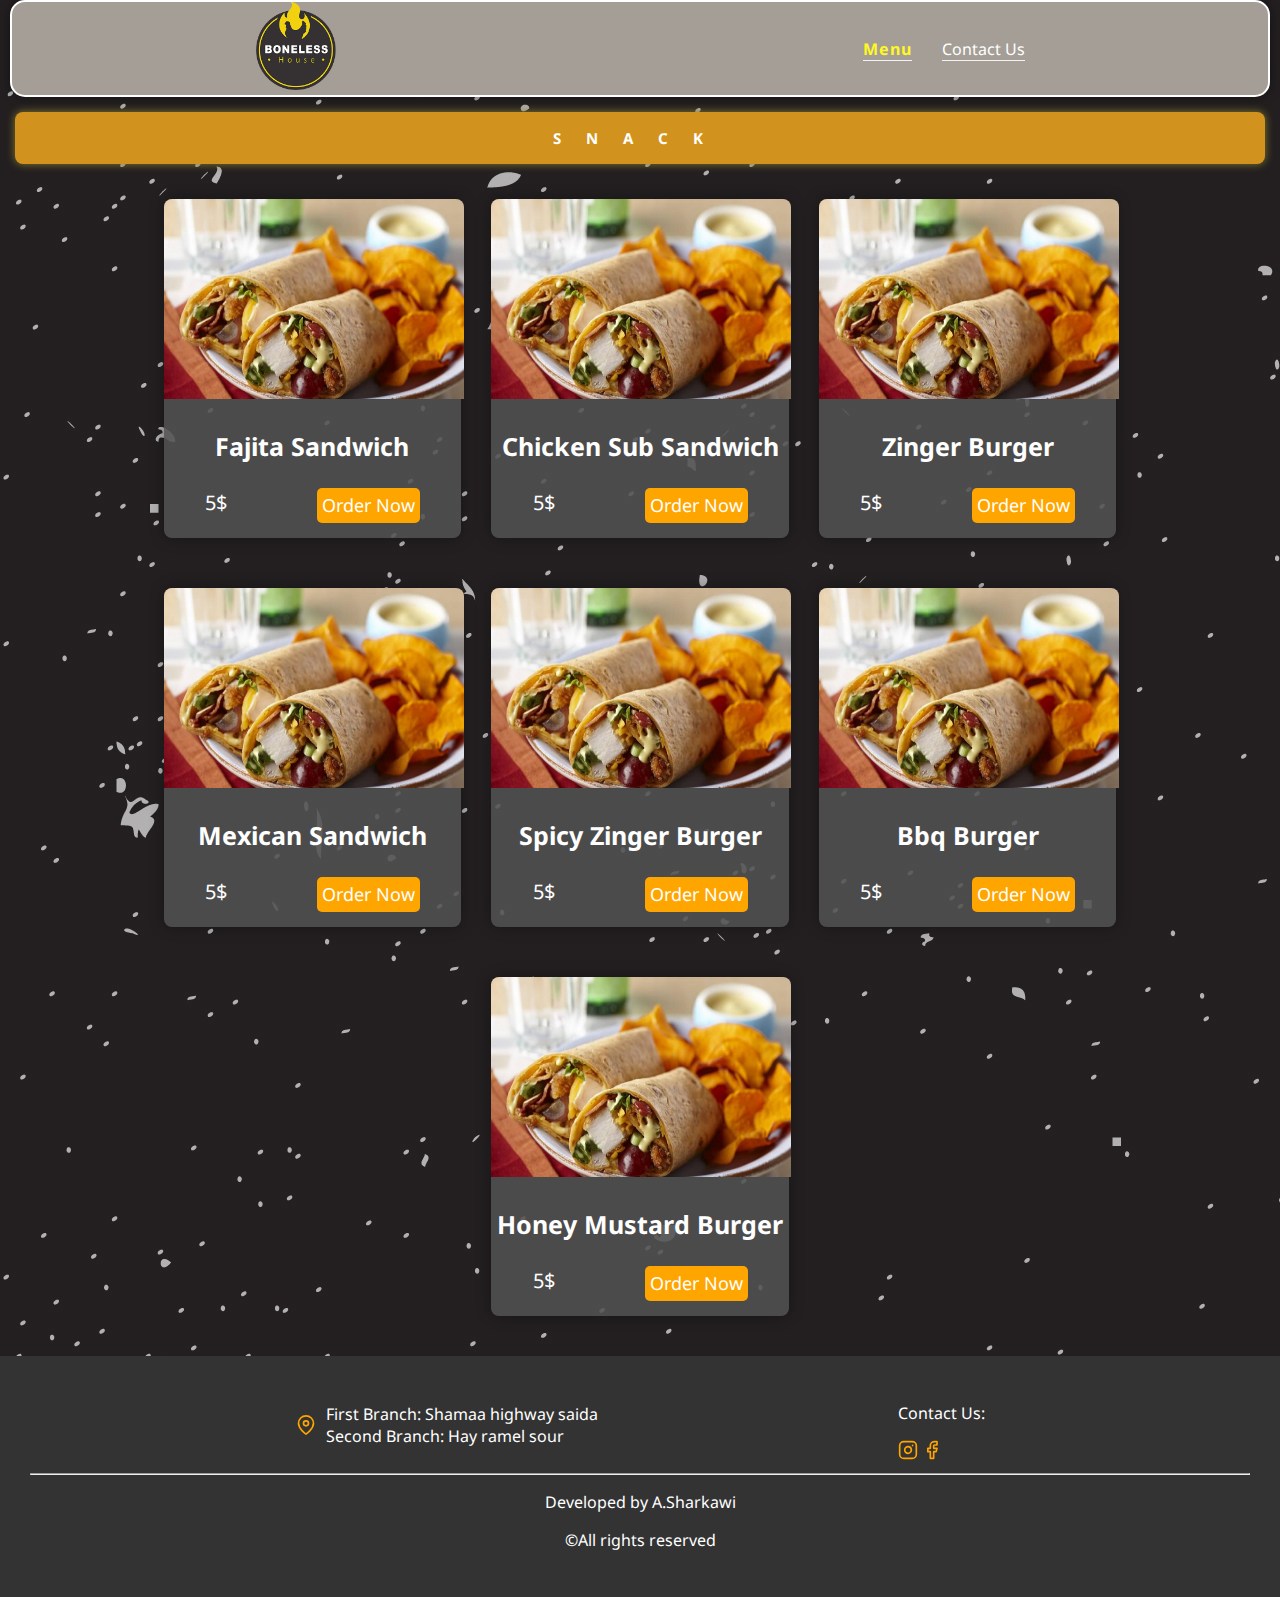
<file: categories/snack.html>
<!DOCTYPE html>
<html lang="en">
<head>
    <meta charset="UTF-8">
    <meta name="viewport" content="width=device-width, initial-scale=1.0">
    <title>Menu</title>
    <link rel="icon" href="../images/bonlesslogo.png" type="image/x-icon">
    <link rel="stylesheet" href="../style.css">
    <link rel="stylesheet" href="../mediaquery.css">
</head>
<body>
    <div class="shark_header_container">
        <div class="shark_boneless__logo">
            <img src="../images/bonlesslogo.png" alt="">
        </div>
        <div class="shark_header_nav">
            <ul>
                <li><a href="../menu.html" style="color: #fff827;">Menu</a></li>
                <li><a href="../contact.html">Contact Us</a></li>
            </ul>
        </div>
    </div>
    <div class="shark_menu_main">
        <div class="shark_burger_p">
            <p>SNACK</p>
        </div>
        <div class="shark_burger">
            <div class="shark_menu_items">
                <img src="../images/food_images/wrap.jpg" alt="">
                <p class="shark_p__1">Fajita Sandwich</p>
                <div class="shark_order">
                    <p class="shark_p__2">5$</p>
                    <a href="#">Order Now</a>
                </div>
            </div>
            <div class="shark_menu_items">
                <img src="../images/food_images/wrap.jpg" alt="">
                <p class="shark_p__1">Chicken Sub Sandwich</p>
                <div class="shark_order">
                    <p class="shark_p__2">5$</p>
                    <a href="#">Order Now</a>
                </div>
            </div>
            <div class="shark_menu_items">
                <img src="../images/food_images/wrap.jpg" alt="">
                <p class="shark_p__1">Zinger Burger</p>
                <div class="shark_order">
                    <p class="shark_p__2">5$</p>
                    <a href="#">Order Now</a>
                </div>
            </div>
            <div class="shark_menu_items">
                <img src="../images/food_images/wrap.jpg" alt="">
                <p class="shark_p__1">Mexican Sandwich</p>
                <div class="shark_order">
                    <p class="shark_p__2">5$</p>
                    <a href="#">Order Now</a>
                </div>
            </div>
            <div class="shark_menu_items">
                <img src="../images/food_images/wrap.jpg" alt="">
                <p class="shark_p__1">Spicy Zinger Burger</p>
                <div class="shark_order">
                    <p class="shark_p__2">5$</p>
                    <a href="#">Order Now</a>
                </div>
            </div>
            <div class="shark_menu_items">
                <img src="../images/food_images/wrap.jpg" alt="">
                <p class="shark_p__1">Bbq Burger</p>
                <div class="shark_order">
                    <p class="shark_p__2">5$</p>
                    <a href="#">Order Now</a>
                </div>
            </div>
            <div class="shark_menu_items">
                <img src="../images/food_images/wrap.jpg" alt="">
                <p class="shark_p__1">Honey Mustard Burger</p>
                <div class="shark_order">
                    <p class="shark_p__2">5$</p>
                    <a href="#">Order Now</a>
                </div>
            </div>
        </div>
    </div>

    <footer>
        <div class="shark_content">
            <div class="shark_location">
                <img src="../images/icons/map_icon.svg" alt="">
                <p>
                    First Branch: Shamaa highway saida <br>
                    Second Branch: Hay ramel sour
                </p>
            </div>
            <div class="shark_contact_us">
                <p>Contact Us:</p>
                <div class="shark_social">
                    <a href="#"><img src="../images/icons/instagram.svg" alt=""></a>
                    <a href="#"><img src="../images/icons/facebook.svg" alt=""></a>
                </div>
            </div>
        </div>
        <hr>
        <div class="shark_copyr">
            <p>Developed by A.Sharkawi</p>
            <p>&copy;All rights reserved</p>
        </div>
    </footer>
</body>
</html>
</file>
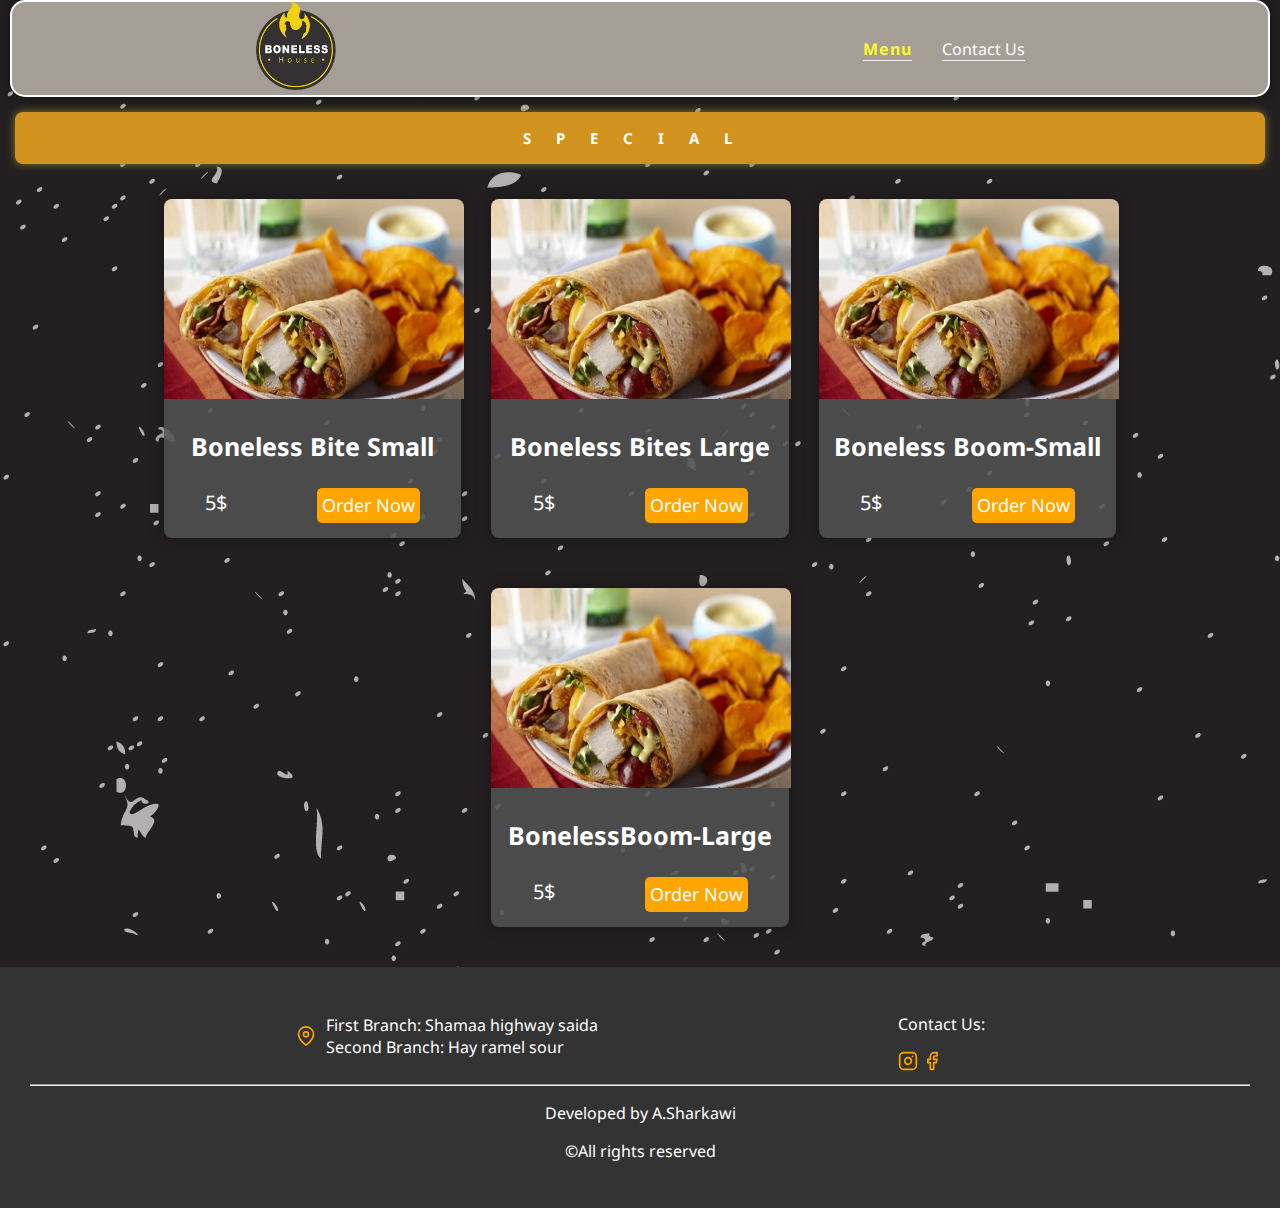
<file: categories/special.html>
<!DOCTYPE html>
<html lang="en">
<head>
    <meta charset="UTF-8">
    <meta name="viewport" content="width=device-width, initial-scale=1.0">
    <title>Menu</title>
    <link rel="icon" href="../images/bonlesslogo.png" type="image/x-icon">
    <link rel="stylesheet" href="../style.css">
    <link rel="stylesheet" href="../mediaquery.css">
</head>
<body>
    <div class="shark_header_container">
        <div class="shark_boneless__logo">
            <img src="../images/bonlesslogo.png" alt="">
        </div>
        <div class="shark_header_nav">
            <ul>
                <li><a href="../menu.html" style="color: #fff827;">Menu</a></li>
                <li><a href="../contact.html">Contact Us</a></li>
            </ul>
        </div>
    </div>
    <div class="shark_menu_main">
        <div class="shark_burger_p">
            <p>SPECIAL</p>
        </div>
        <div class="shark_burger">
            <div class="shark_menu_items">
                <img src="../images/food_images/wrap.jpg" alt="">
                <p class="shark_p__1">Boneless Bite Small</p>
                <div class="shark_order">
                    <p class="shark_p__2">5$</p>
                    <a href="#">Order Now</a>
                </div>
            </div>
            <div class="shark_menu_items">
                <img src="../images/food_images/wrap.jpg" alt="">
                <p class="shark_p__1">Boneless Bites Large</p>
                <div class="shark_order">
                    <p class="shark_p__2">5$</p>
                    <a href="#">Order Now</a>
                </div>
            </div>
            <div class="shark_menu_items">
                <img src="../images/food_images/wrap.jpg" alt="">
                <p class="shark_p__1">Boneless Boom-Small</p>
                <div class="shark_order">
                    <p class="shark_p__2">5$</p>
                    <a href="#">Order Now</a>
                </div>
            </div>
            <div class="shark_menu_items">
                <img src="../images/food_images/wrap.jpg" alt="">
                <p class="shark_p__1">BonelessBoom-Large</p>
                <div class="shark_order">
                    <p class="shark_p__2">5$</p>
                    <a href="#">Order Now</a>
                </div>
            </div>
        </div>
    </div>

    <footer>
        <div class="shark_content">
            <div class="shark_location">
                <img src="../images/icons/map_icon.svg" alt="">
                <p>
                    First Branch: Shamaa highway saida <br>
                    Second Branch: Hay ramel sour
                </p>
            </div>
            <div class="shark_contact_us">
                <p>Contact Us:</p>
                <div class="shark_social">
                    <a href="#"><img src="../images/icons/instagram.svg" alt=""></a>
                    <a href="#"><img src="../images/icons/facebook.svg" alt=""></a>
                </div>
            </div>
        </div>
        <hr>
        <div class="shark_copyr">
            <p>Developed by A.Sharkawi</p>
            <p>&copy;All rights reserved</p>
        </div>
    </footer>
</body>
</html>
</file>
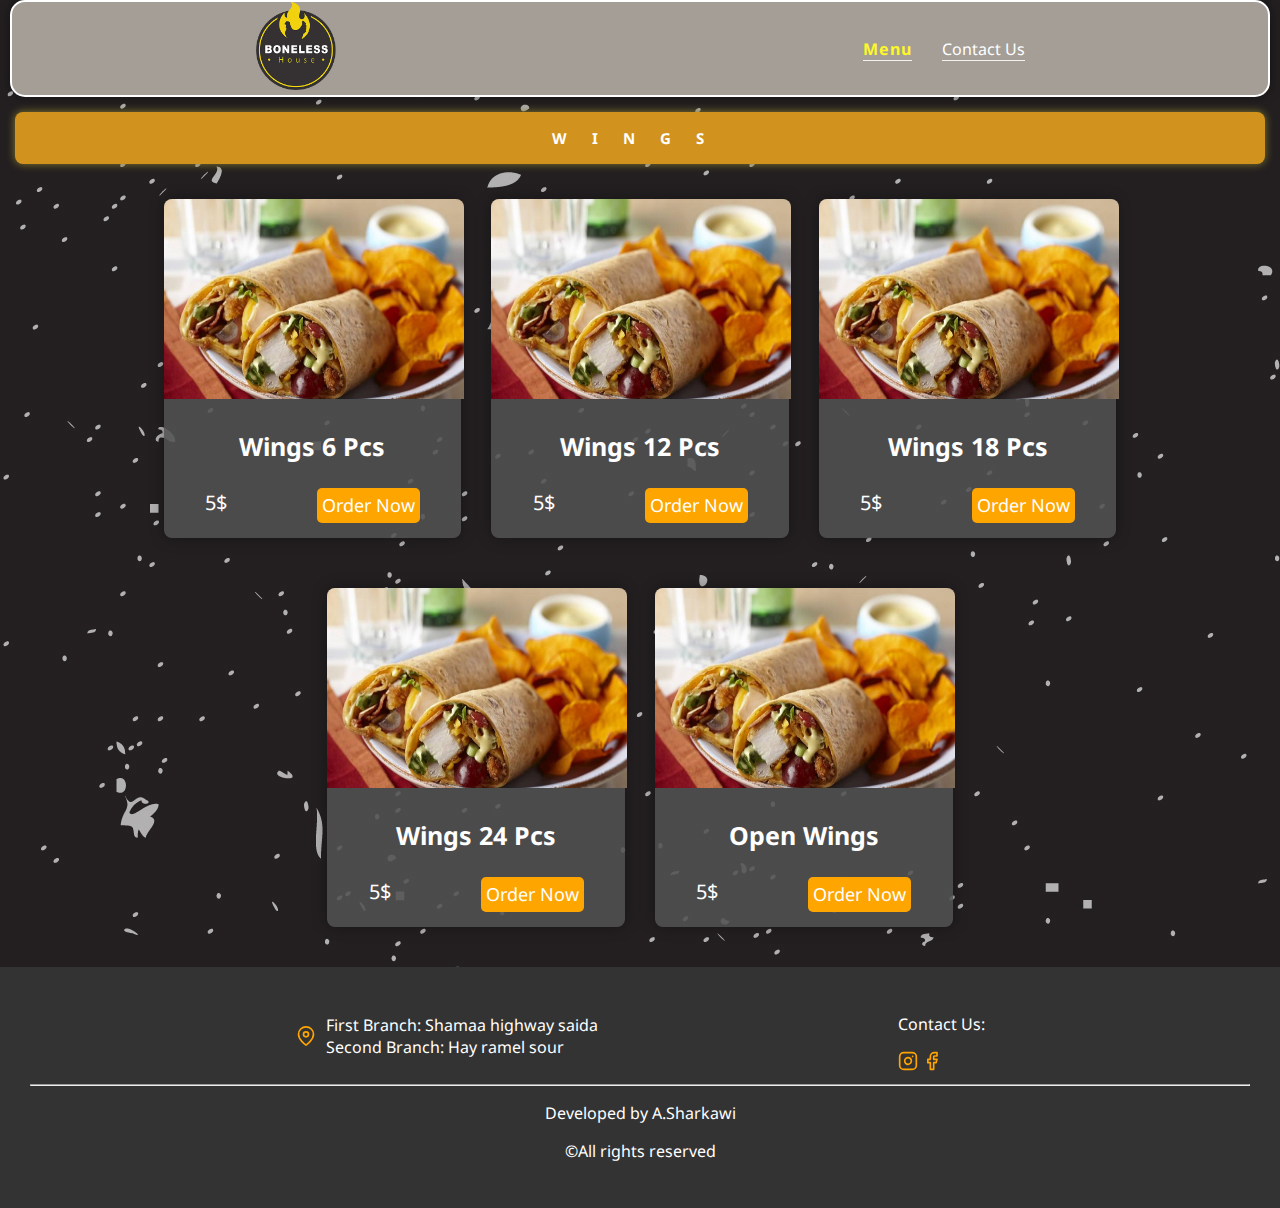
<file: categories/wings.html>
<!DOCTYPE html>
<html lang="en">
<head>
    <meta charset="UTF-8">
    <meta name="viewport" content="width=device-width, initial-scale=1.0">
    <title>Menu</title>
    <link rel="icon" href="../images/bonlesslogo.png" type="image/x-icon">
    <link rel="stylesheet" href="../style.css">
    <link rel="stylesheet" href="../mediaquery.css">
</head>
<body>
    <div class="shark_header_container">
        <div class="shark_boneless__logo">
            <img src="../images/bonlesslogo.png" alt="">
        </div>
        <div class="shark_header_nav">
            <ul>
                <li><a href="../menu.html" style="color: #fff827;">Menu</a></li>
                <li><a href="../contact.html">Contact Us</a></li>
            </ul>
        </div>
    </div>
    <div class="shark_menu_main">
        <div class="shark_burger_p">
            <p>WINGS</p>
        </div>
        <div class="shark_burger">
            <div class="shark_menu_items">
                <img src="../images/food_images/wrap.jpg" alt="">
                <p class="shark_p__1">Wings 6 Pcs</p>
                <div class="shark_order">
                    <p class="shark_p__2">5$</p>
                    <a href="#">Order Now</a>
                </div>
            </div>
            <div class="shark_menu_items">
                <img src="../images/food_images/wrap.jpg" alt="">
                <p class="shark_p__1">Wings 12 Pcs</p>
                <div class="shark_order">
                    <p class="shark_p__2">5$</p>
                    <a href="#">Order Now</a>
                </div>
            </div>
            <div class="shark_menu_items">
                <img src="../images/food_images/wrap.jpg" alt="">
                <p class="shark_p__1">Wings 18 Pcs</p>
                <div class="shark_order">
                    <p class="shark_p__2">5$</p>
                    <a href="#">Order Now</a>
                </div>
            </div>
            <div class="shark_menu_items">
                <img src="../images/food_images/wrap.jpg" alt="">
                <p class="shark_p__1">Wings 24 Pcs</p>
                <div class="shark_order">
                    <p class="shark_p__2">5$</p>
                    <a href="#">Order Now</a>
                </div>
            </div>
            <div class="shark_menu_items">
                <img src="../images/food_images/wrap.jpg" alt="">
                <p class="shark_p__1">Open Wings</p>
                <div class="shark_order">
                    <p class="shark_p__2">5$</p>
                    <a href="#">Order Now</a>
                </div>
            </div>
        </div>
    </div>

    <footer>
        <div class="shark_content">
            <div class="shark_location">
                <img src="../images/icons/map_icon.svg" alt="">
                <p>
                    First Branch: Shamaa highway saida <br>
                    Second Branch: Hay ramel sour
                </p>
            </div>
            <div class="shark_contact_us">
                <p>Contact Us:</p>
                <div class="shark_social">
                    <a href="#"><img src="../images/icons/instagram.svg" alt=""></a>
                    <a href="#"><img src="../images/icons/facebook.svg" alt=""></a>
                </div>
            </div>
        </div>
        <hr>
        <div class="shark_copyr">
            <p>Developed by A.Sharkawi</p>
            <p>&copy;All rights reserved</p>
        </div>
    </footer>
</body>
</html>
</file>
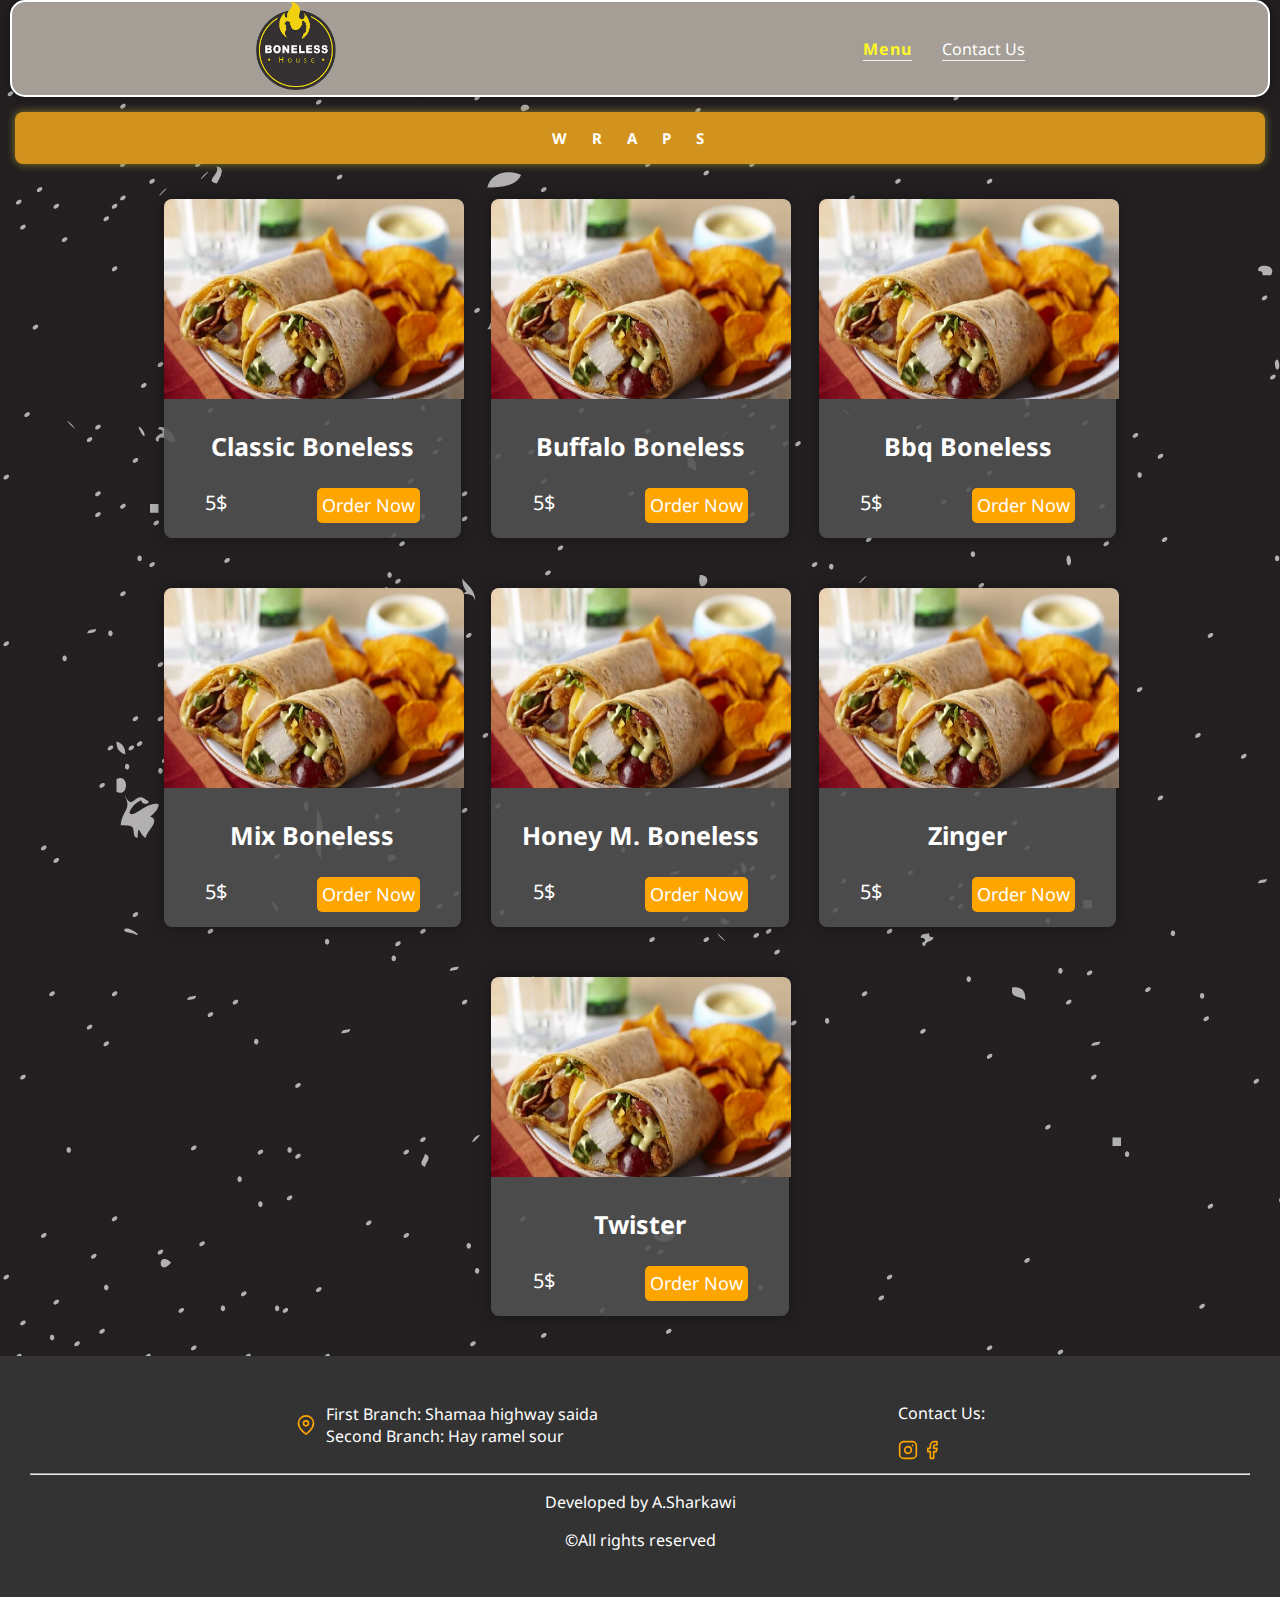
<file: categories/wraps.html>
<!DOCTYPE html>
<html lang="en">
<head>
    <meta charset="UTF-8">
    <meta name="viewport" content="width=device-width, initial-scale=1.0">
    <title>Menu</title>
    <link rel="icon" href="../images/bonlesslogo.png" type="image/x-icon">
    <link rel="stylesheet" href="../style.css">
    <link rel="stylesheet" href="../mediaquery.css">
</head>
<body>
    <div class="shark_header_container">
        <div class="shark_boneless__logo">
            <img src="../images/bonlesslogo.png" alt="">
        </div>
        <div class="shark_header_nav">
            <ul>
                <li><a href="../menu.html" style="color: #fff827;">Menu</a></li>
                <li><a href="../contact.html">Contact Us</a></li>
            </ul>
        </div>
    </div>
    <div class="shark_menu_main">
        <div class="shark_burger_p">
            <p>WRAPS</p>
        </div>
        <div class="shark_burger">
            <div class="shark_menu_items">
                <img src="../images/food_images/wrap.jpg" alt="">
                <p class="shark_p__1">Classic Boneless</p>
                <div class="shark_order">
                    <p class="shark_p__2">5$</p>
                    <a href="#">Order Now</a>
                </div>
            </div>
            <div class="shark_menu_items">
                <img src="../images/food_images/wrap.jpg" alt="">
                <p class="shark_p__1">Buffalo Boneless</p>
                <div class="shark_order">
                    <p class="shark_p__2">5$</p>
                    <a href="#">Order Now</a>
                </div>
            </div>
            <div class="shark_menu_items">
                <img src="../images/food_images/wrap.jpg" alt="">
                <p class="shark_p__1">Bbq Boneless</p>
                <div class="shark_order">
                    <p class="shark_p__2">5$</p>
                    <a href="#">Order Now</a>
                </div>
            </div>
            <div class="shark_menu_items">
                <img src="../images/food_images/wrap.jpg" alt="">
                <p class="shark_p__1">Mix Boneless</p>
                <div class="shark_order">
                    <p class="shark_p__2">5$</p>
                    <a href="#">Order Now</a>
                </div>
            </div>
            <div class="shark_menu_items">
                <img src="../images/food_images/wrap.jpg" alt="">
                <p class="shark_p__1">Honey M. Boneless</p>
                <div class="shark_order">
                    <p class="shark_p__2">5$</p>
                    <a href="#">Order Now</a>
                </div>
            </div>
            <div class="shark_menu_items">
                <img src="../images/food_images/wrap.jpg" alt="">
                <p class="shark_p__1">Zinger</p>
                <div class="shark_order">
                    <p class="shark_p__2">5$</p>
                    <a href="#">Order Now</a>
                </div>
            </div>
            <div class="shark_menu_items">
                <img src="../images/food_images/wrap.jpg" alt="">
                <p class="shark_p__1">Twister</p>
                <div class="shark_order">
                    <p class="shark_p__2">5$</p>
                    <a href="#">Order Now</a>
                </div>
            </div>
        </div>
    </div>

    <footer>
        <div class="shark_content">
            <div class="shark_location">
                <img src="../images/icons/map_icon.svg" alt="">
                <p>
                    First Branch: Shamaa highway saida <br>
                    Second Branch: Hay ramel sour
                </p>
            </div>
            <div class="shark_contact_us">
                <p>Contact Us:</p>
                <div class="shark_social">
                    <a href="#"><img src="../images/icons/instagram.svg" alt=""></a>
                    <a href="#"><img src="../images/icons/facebook.svg" alt=""></a>
                </div>
            </div>
        </div>
        <hr>
        <div class="shark_copyr">
            <p>Developed by A.Sharkawi</p>
            <p>&copy;All rights reserved</p>
        </div>
    </footer>
</body>
</html>
</file>
<file: style.css>
@import url('https://fonts.googleapis.com/css2?family=Asap:wght@100;400;500&family=Noto+Sans:wght@200;400&family=Open+Sans&family=Raleway:wght@200&family=Red+Hat+Display:wght@500;700;900&family=Roboto:wght@300;400&display=swap');
body{
    background-image: url(images/background.jpg);
    color: white;
    font-family: 'Asap', sans-serif;
    font-family: 'Noto Sans', sans-serif;
    margin: 0;
}
.shark_header_container{
    display: flex;
    justify-content: space-around;
    background-color: rgb(164, 158, 150);
    width: auto;
    border-radius: 15px;
    border: 2px white solid;
    box-shadow: 0 0 12px rgba(0, 0, 0, 0.419);
    margin-right: 10px;
    margin-left: 10px;
}
.shark_boneless__logo img{
    width: 80px;
}
.shark_header_nav ul{
    padding-top: 20px;
    display: flex;
    gap: 30px;
    list-style: none;
}
.shark_header_nav ul li a{
    text-decoration: none;
    color: white;
    border-bottom: 1px solid rgb(242, 242, 242);;
}
.shark_header_nav ul li:first-child{
    font-weight: bold;
    letter-spacing: 1px;
}

.shark_header_nav ul li a:hover{
    color: rgb(77, 73, 73);
    border-bottom: 1px solid rgb(77, 73, 73);
}

.slider {
	overflow: hidden;
    margin: 10px;
    border-radius: 12px;
}
.slider figure {
	position: relative;
	width: 500%;
	margin: 0;
	left: 0;
	animation: 20s slider infinite;
}
.slider figure img {
	float: left;
	width: 20%;
    filter: brightness(30%);
}


@keyframes slider {
	0% {
		left: 0;
	}
	20% {
		left: 0;
	}
	25% {
		left: -100%;
	}
	45% {
		left: -100%;
	}
	50% {
		left: -200%;
	}
	70% {
		left: -200%;
	}
	75% {
		left: -300%;
	}
	95% {
		left: -300%;
	}
	100% {
		left: -400%;
	}
}

.slider a{
    z-index: 2;
    color: white;
    text-align: center;
    padding: 10px;
    position: relative;
    text-decoration: none;
    background-color: orange;
    border: none;
    border-radius: 50px;
    top: -50px;
    left: 50%;
}
.slider a:hover{
    background-color: rgb(237, 182, 79);
    box-shadow: 0 0 15px  rgb(215, 166, 75);
}
.slider p{
   position: absolute;
    margin-top: -300px;
    z-index: 2;
    color: white;
    text-align: center;
    padding: 10px;
    margin-right: 20px;
    margin-bottom: 0;
}
footer{
    margin-bottom: 0px;
    background-color: rgb(51, 51, 51);
    padding: 30px;
}
.shark_location{
    display: flex;
    gap: 10px;
}
.shark_content{
    display: flex;
    gap: 300px;
    align-items: center;
    justify-content: center;
}
.shark_copyr{
    justify-content: center;
    align-items: center;
    text-align: center;
}
.shark_menu_items img{
    width: 300px;
    height: 200px;
    border-radius: 8px 8px 0px 0px ;
}
.shark_burger{
    gap: 30px;
    padding: 20px;
    display: flex;
    flex-wrap: wrap; /* Allow items to wrap to the next line on smaller screens */
    justify-content: center;
}

.shark_menu_items{
    background-color: rgba(82, 82, 82, 0.878);
    border-radius: 8px;
    width: fit-content;
    text-align: center;
    box-shadow: 0 0 15px rgba(0, 0, 0, 0.316);

    margin-bottom: 20px; /* Add margin between items */

}
.shark_p__1{
    font-size: 25px;
    font-weight: bold;
    color: rgb(255, 255, 255);
}
.shark_p__2{
    font-size: 20px;
    color: rgb(255, 255, 255);
}
.shark_order{
    display: flex;
    gap: 90px;
    padding-left: 10px;
    padding-right: 10px;
    text-align: center;
    justify-content: center;
}
.shark_order a{
    text-decoration: none;
    color: white;
    background-color: orange;
    border-radius: 5px;
    padding: 5px;
    font-size: 18px;
    height: 25px;
    margin-bottom: 15px;
}
.shark_order a:hover{
    background-color: rgb(255, 204, 0);
    box-shadow: 0 0 12px rgb(255, 204, 0);
}
.shark_p__2{
    margin-top: 1px;
}
.shark_burger_p{
    background-color: rgb(210, 147, 30);
    text-align: center;
    margin: 15px;
    border-radius: 8px;
    font-size: 15px;
    font-weight: bold;
    letter-spacing: 25px;
    box-shadow: 0 0 8px rgb(134, 124, 46);
    padding: 1px;
}
/* form{
    background-color: rgba(128, 128, 128, 0.67);
    border-radius: 12px;
    margin-left: 10px;
    margin-right: 10px;
    margin-top: 50px;

}
form label{
    text-align: center;
    font-weight:bold ;
    letter-spacing: 2px;
} */
form {
    max-width: 400px;
    width: 100%;
    padding: 20px;
    background-color: #797979b4;
    border-radius: 8px;
    box-shadow: 0 0 10px rgba(0, 0, 0, 0.1);
}

label {
    display: block;
    margin-bottom: 10px;
}

input,
textarea {
    width: 100%;
    padding: 8px;
    margin-bottom: 10px;
    box-sizing: border-box;
    border: 1px solid #ccc;
    border-radius: 4px;
}

button {
    background-color: #4caf50;
    color: white;
    padding: 10px 15px;
    border: none;
    border-radius: 4px;
    cursor: pointer;
}

button:hover {
    background-color: rgb(255, 204, 0);
    box-shadow: 0 0 12px rgb(255, 204, 0);
}
.shark_contact_form{
    display: flex;
    align-items: center;
    justify-content: center;
    margin-top: 40px;
    margin-bottom: 100px;
}
</file>
<file: mediaquery.css>
@media (max-width: 600px) {
    .slider p {
      font-size: 9px; /* Adjust font size for smaller screens if needed */
      margin-top: 1px;
      width:300px;
    }
    /* .slider a{
        font-size: 9px;
        top: -50px;
        left: 40%;
    } */
   footer{
        padding: 20px;
        font-size: 10px;
        margin-bottom: 0;
    }
    .shark_content{
        gap: 50px;
        display:list-item;
        justify-content: center;
        align-items: center;
        text-align: center;
    }
    .shark_location{
        display: flex;
        gap: 10px;
        justify-content: center;
        align-items: center;
        text-align: center;
    }
    .shark_contact_us img{
        width: 15px;
    }
    .shark_location img{
        width: 15px;
    }
  }




  @media (min-width: 576px) {
    .shark_menu_items {
        max-width: 48%; /* Two items per row on small screens */
    }
}

@media (min-width: 768px) {
    .shark_menu_items {
        max-width: 48%; /* Two items per row on medium screens */
    }
}

@media (min-width: 992px) {
    .shark_menu_items {
        max-width: 31%; /* Three items per row on large screens */
    }
}

@media (min-width: 1200px) {
    .shark_menu_items {
        max-width: 24%; /* Four items per row on extra-large screens */
    }
}


  @media (min-width: 576px) {
    .shark_header_container {
        max-width: 100%; /* Two items per row on small screens */
    }
}

@media (min-width: 768px) {
    .shark_header_container {
        max-width: 100%; /* Two items per row on medium screens */
    }
}

@media (min-width: 992px) {
    .shark_header_container {
        max-width: 100%; /* Three items per row on large screens */
    }
}

@media (min-width: 1200px) {
    .shark_header_container {
        max-width: 100%; /* Four items per row on extra-large screens */
    }
}
</file>
